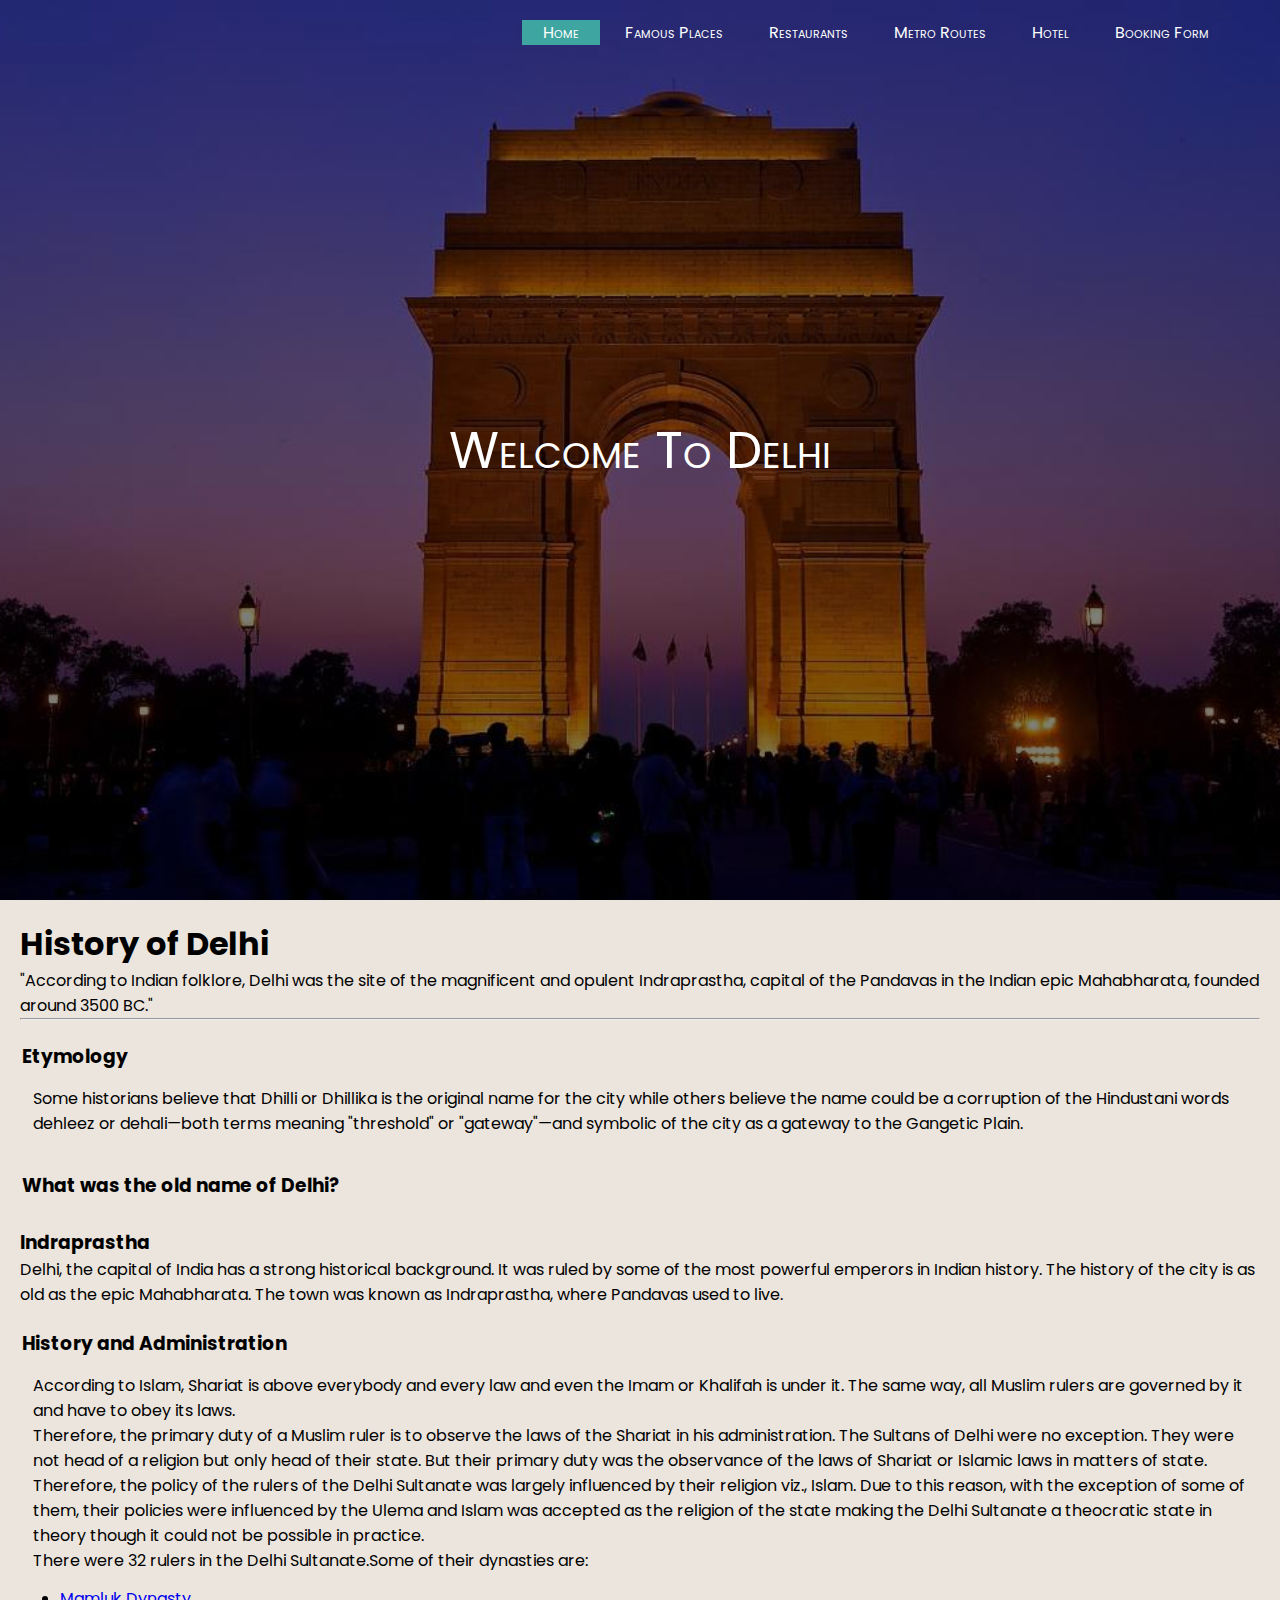
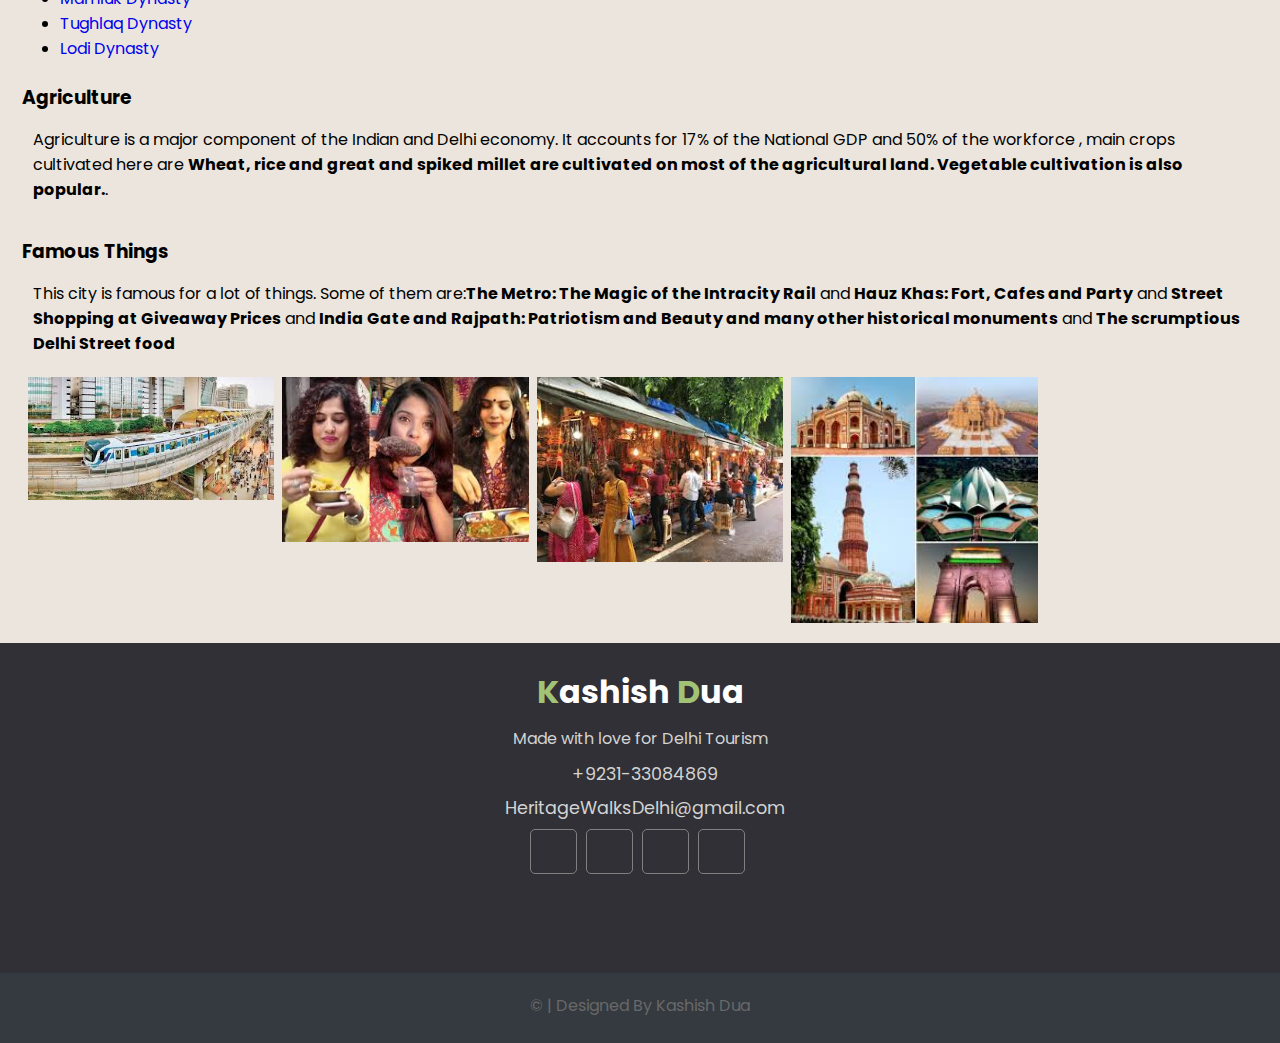
<file: index.html>
<!DOCTYPE html>
<html lang="en">

<head>
  <link href="https://fonts.googleapis.com/css2?family=Poppins:wght@500&display=swap" rel="stylesheet" />
  <link rel="stylesheet" href="https://pro.fontawesome.com/releases/v5.10.0/css/all.css"
    integrity="sha384-AYmEC3Yw5cVb3ZcuHtOA93w35dYTsvhLPVnYs9eStHfGJvOvKxVfELGroGkvsg+p" crossorigin="anonymous" />

  <meta charset="UTF-8" />
  <meta name="viewport" content="width=device-width, initial-scale=1.0" />
  <link rel="stylesheet" href="css/style.css" type="text/css" />
  <title>Heritage Walks</title>
</head>

<body>
  <!-- Header and Nav -->
  <header>
    <nav>
      <div class="main">
        
        <ul class="main-list">
          <li class="active main-list-item"><a href="index.html">Home</a></li>
          <li class="main-list-item"><a href="famousplaces.html">Famous Places</a></li>
          <li class="main-list-item"><a href="restaurants.html">Restaurants</a></li>
          <li class="main-list-item"><a href="MetroRoutes.html">Metro Routes</a></li>
          <li class="main-list-item"><a href="hotel.html">Hotel</a></li>
          <li class="main-list-item"><a href="bookingform.html">Booking Form</a></li>
        </ul>
      </div>
    </nav>
    <!-- // Header and Nav -->

    <!-- Title heading -->
    <div class="title">
      <span class="heading">Welcome To Delhi</span>
    </div>
  </header>
  <!-- // Title heading -->

  <!-- History section -->
  <div class="page-wrapper">
    <main>
      <section>
        <div class="page-wrapper">
          <div class="history">
            <h1 class="history-heading1">History of Delhi</h1>
            <span class="history-caption">"According to Indian folklore, Delhi was the site of the magnificent and 
              opulent Indraprastha, capital of the Pandavas in the Indian epic Mahabharata, founded around 3500 BC."</span>
            <hr />

            <!-- Etymology -->
            <h3 class="history-heading2">Etymology</h3>
            <p class="history-para">
              Some historians believe that Dhilli or Dhillika is the original name for the city while others believe the name could be a corruption of the Hindustani words dehleez or dehali—both terms meaning
               "threshold" or "gateway"—and symbolic of the city as a gateway to the Gangetic Plain.
            </p>
            <!-- // Etymology -->
            <!-- Demography -->
            <h3 class="history-heading2">What was the old name of Delhi?</h3>
            <p class="history-para">
              <h3>Indraprastha</h3>
              Delhi, the capital of India has a strong historical background. It was ruled by some of the most powerful emperors in Indian history. 
              The history of the city is as old as the epic Mahabharata. The town was known as Indraprastha, where Pandavas used to live.
            </p>
            <!-- // Demography -->
            <!-- History and Administration -->
            <h3 class="history-heading2">History and Administration</h3>
            <p class="history-para">
              According to Islam, Shariat is above everybody and every law and even the Imam or Khalifah is under it. The same way, all
               Muslim rulers are governed by it and have to obey its laws.<br>
                Therefore, the primary duty of a Muslim ruler is to observe the laws of the Shariat in his administration.
               The Sultans of Delhi were no exception. They were not head of a religion but only head of their state. But their primary duty was the observance of the laws of
                Shariat or Islamic laws in matters of state.<br>
                Therefore, the policy of the rulers of the Delhi Sultanate was largely influenced by their religion viz., Islam. Due to this reason, with the exception of some of them, their policies were influenced by the Ulema and Islam was accepted as the religion of the state making the Delhi
                 Sultanate a theocratic state in theory though it could not be possible in practice.
                 <br>There were 32 rulers in the Delhi Sultanate.Some of their dynasties are:<br>
              <ul class="history-list">
                <li> <a href="https://en.wikipedia.org/wiki/Mamluk_Dynasty_(Delhi)" target="_blank">Mamluk Dynasty</a></li>
                <li><a href="https://en.wikipedia.org/wiki/Tughlaq_dynasty" target="_blank"> Tughlaq Dynasty</a></li>
                <li><a href="https://en.wikipedia.org/wiki/Lodi_dynasty" target="_blank"> Lodi Dynasty</a></li>
              </ul>

            </p>
            <!-- // History and Administration -->
            <!-- Agriculture -->
            <h3 class="history-heading2">Agriculture</h3>
            <p class="history-para">Agriculture is a major component of the Indian and Delhi economy. It accounts for 17% of the National GDP and 50% of the workforce
              , main crops
              cultivated here are <strong>Wheat, rice and great and spiked millet are cultivated on most of the agricultural land. Vegetable cultivation is also popular.</strong>.</p>
            <!-- // Agriculture -->
            <!-- Famous Things -->
            <h3 class="history-heading2">Famous Things</h3>
            <p class="history-para">This city is famous for a lot of things. Some of them are:<strong>The Metro: The Magic of the Intracity Rail</strong> and
              <strong>Hauz Khas: Fort, Cafes and Party</strong> and <strong>Street Shopping at Giveaway Prices</strong> and
               <strong>India Gate and Rajpath: Patriotism and Beauty and many other historical monuments</strong> and <strong>The scrumptious Delhi Street food</strong></p>

            <!-- Image Gallery -->
            <div class="row">
              <div class="column">
                <img src="images/metro.jpg">

              </div>
              <div class="column">
                <img src="images/streetfood.jpg">


              </div>
             
              <div class="column">
                <img src="images/shopping.jpg">

              </div>
              <div class="column">
                <img src="images/monuments.jpg">

              </div>
            </div>


            <!-- // Famous Things -->
          </div>
        </div>
      </section>
    </main>
  </div>
  <!-- // History section -->

<!-- Footer -->
<footer>
  <div class="footer">
    <div class="footer-content">
      <div class="footer-section about">
        <h1 class="logo-text">
          <span class="logo-span">K</span>ashish
          <span class="logo-span">D</span>ua
        </h1>
        <p class="footer-para">
          Made with love for Delhi Tourism
        </p>
        <div class="contact">
          <span><i class="fas fa-phone"></i>&nbsp; +9231-33084869</span>
          <span
            ><i class="fas fa-envelope"></i>&nbsp;
            HeritageWalksDelhi@gmail.com</span
          >
        </div>
        <div class="socials">
          <a
            href="#"
            target="_blank"
            ><i class="fab fa-facebook"></i
          ></a>
          <a
            href="#"
            target="_blank"
            ><i class="fab fa-instagram"></i
          ></a>
          <a href="#" target="_blank"
            ><i class="fab fa-twitter"></i
          ></a>
          <a href="#" target="_blank"
            ><i class="fab fa-pinterest"></i
          ></a>
        </div>
      </div>
    </div>
    <div class="footer-bottom">
      &copy; | Designed By Kashish Dua
    </div>
  </div>
</footer>
<!-- // Footer -->
</body>

</html>
</file>
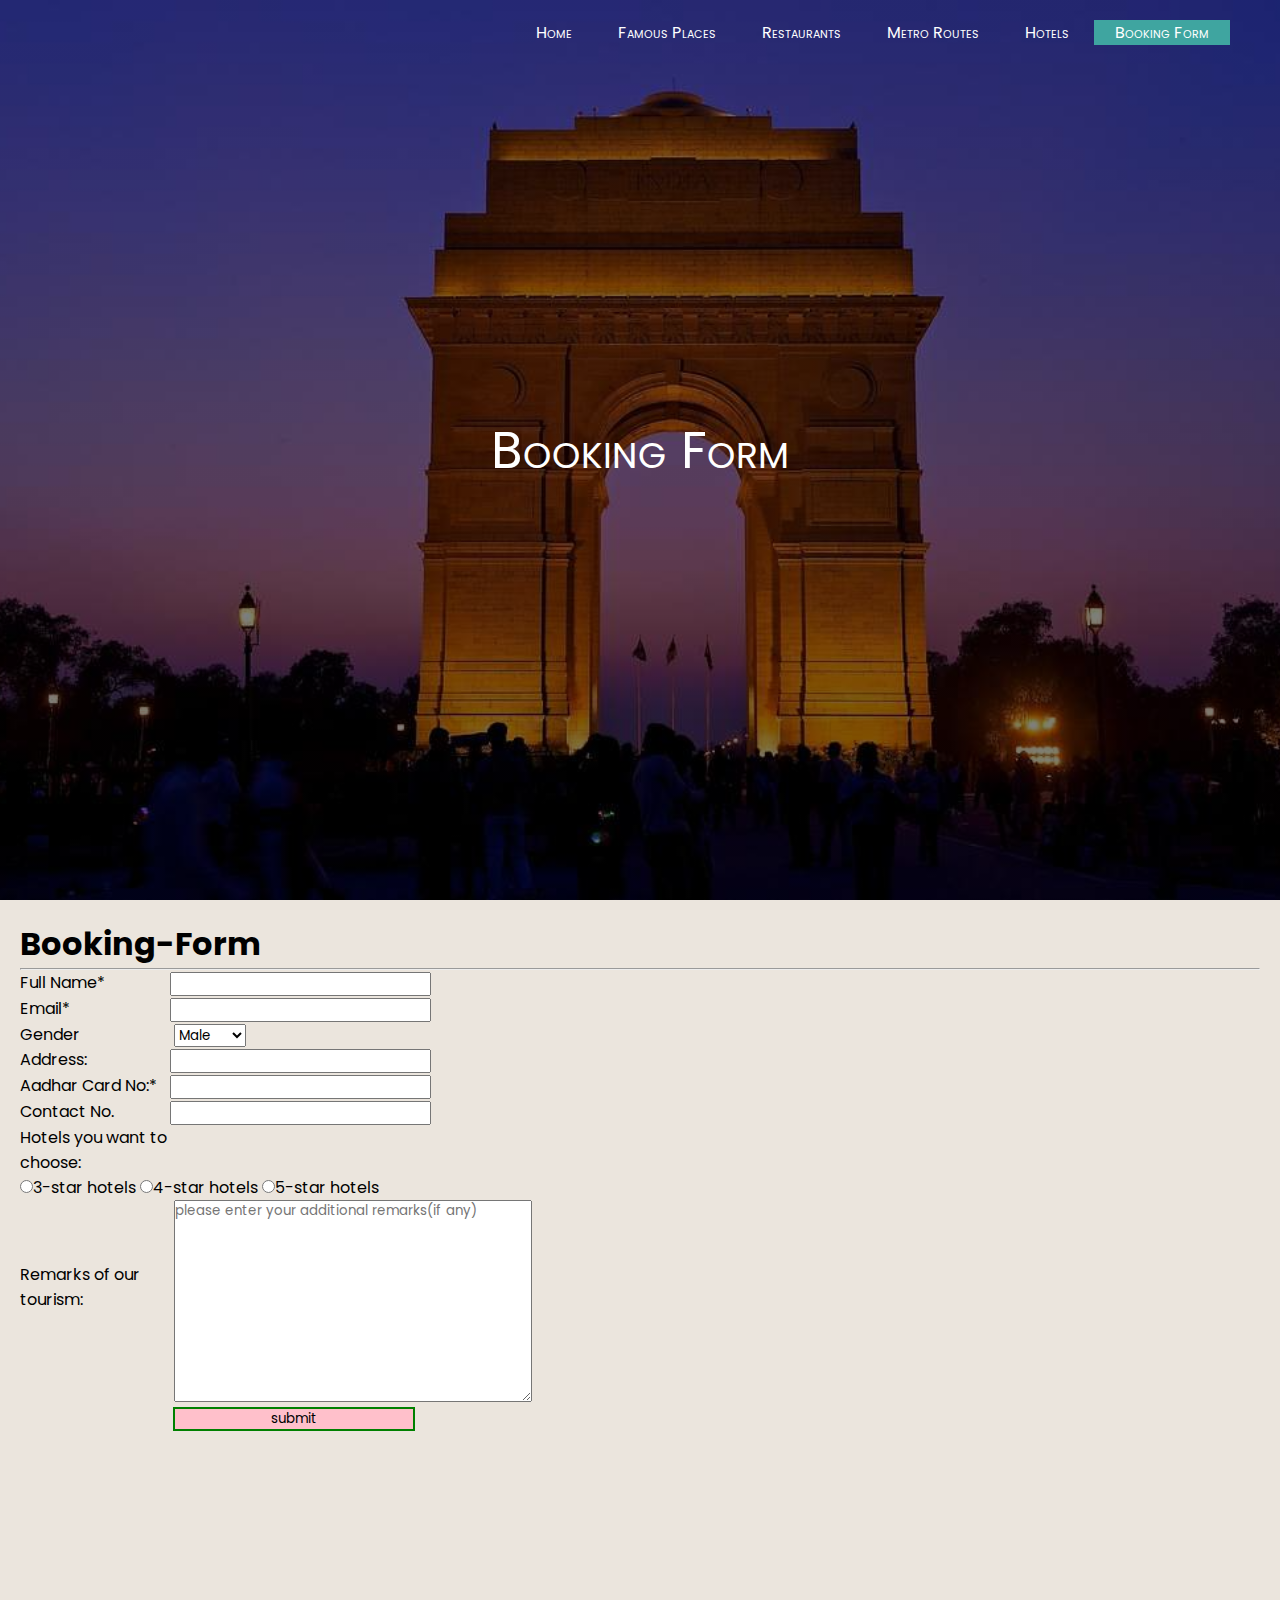
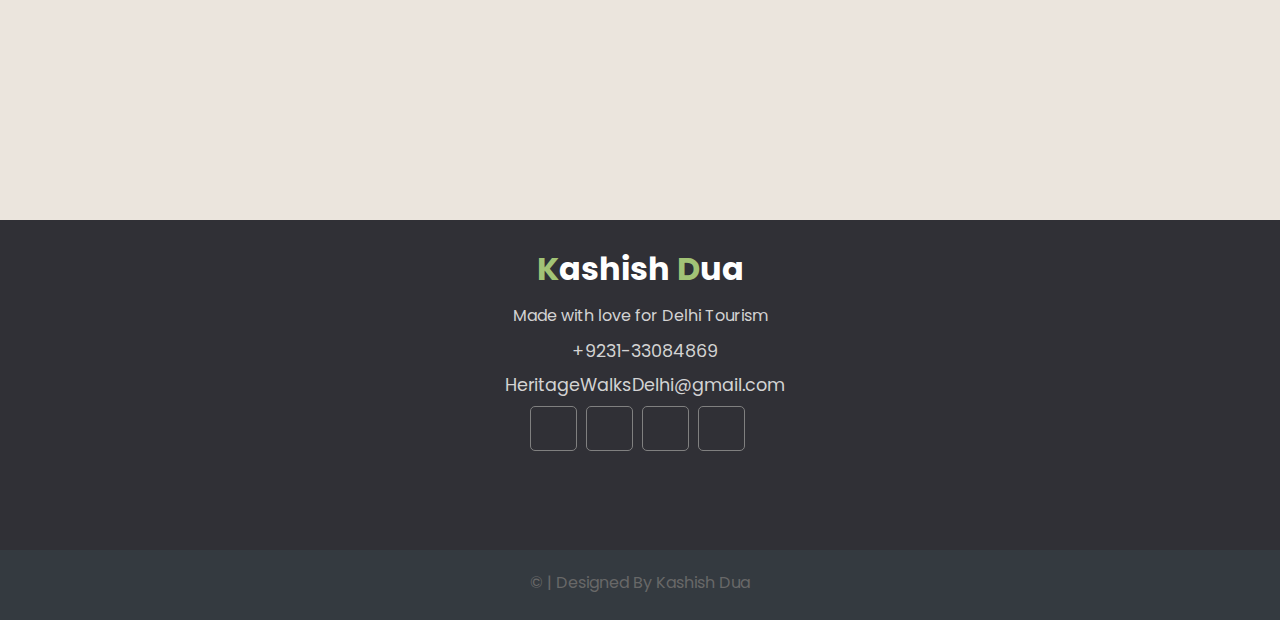
<file: bookingform.html>
<!DOCTYPE html>
<html>
    <head>
        <link
          href="https://fonts.googleapis.com/css2?family=Poppins:wght@500&display=swap"
          rel="stylesheet"
        />
        <link
          rel="stylesheet"
          href="https://pro.fontawesome.com/releases/v5.10.0/css/all.css"
          integrity="sha384-AYmEC3Yw5cVb3ZcuHtOA93w35dYTsvhLPVnYs9eStHfGJvOvKxVfELGroGkvsg+p"
          crossorigin="anonymous"
        />
        <meta charset="UTF-8" />
        <meta name="viewport" content="width=device-width, initial-scale=1.0" />
        <link rel="stylesheet" href="css/style.css" type="text/css" />
        <title>Booking Form</title>
      </head>
      <body>
        <header>
            <nav>
              <div class="main">
                <ul class="main-list">
                  <li class="main-list-item"><a href="index.html">Home</a></li>
                  <li class="main-list-item">
                    <a href="famousplaces.html">Famous Places</a>
                  </li>
                  <li class="main-list-item">
                    <a href="restaurants.html">Restaurants</a>
                  </li>
                  <li class="main-list-item"><a href="MetroRoutes.html">Metro Routes</a></li>
                  <li class="main-list-item">
                    <a href="hotel.html">Hotels</a>
                  </li>
                  <li class="active main-list-item">
                    <a href="bookingform.html">Booking Form</a>
                  </li>  
                
                </ul>
              </div>
            </nav>
            <!-- // Header and Nav -->
      
            <!-- Title heading -->
            <div class="title">
              <span class="heading">Booking Form</span>
            </div>
          </header>
          <div class="page-wrapper">
            <main>
              <div class="history">
                <h1 class="history-heading1">
                  Booking-Form
                </h1>
                <hr />
        <form>
            <label> Full Name*</label><input type="text"><br>
            <label>Email*</label><input type="text"><br>
            <label>Gender</label>
            <select id="country" name="country">
                <option value="country">Male</option>
                <option value="country">Female</option>
                <option value="country">Others</option>
    </select>
            <br>
            <label>Address:</label><input type="text">
            <br>
            <label>Aadhar Card No:*</label><input type="number">
            <br>
            <label>Contact No.</label><input type="number"><br>
            <label>Hotels you want to choose:</label><br>
            <input type="radio" class="btn" name="check"><span>3-star hotels</span>
            <input type="radio" class="btn" name="check"><span>4-star hotels</span>
            <input type="radio" class="btn" name="check"><span>5-star hotels</span>
            <br>
<label>Remarks of our tourism:</label>
<textarea placeholder="please enter your additional remarks(if any)" rows="10" cols="30"></textarea><br>
            <input type="submit" value="submit">
        </form>
        </div>
        </main>
        </div>
         <!-- Footer -->
    <footer>
      <div class="footer">
        <div class="footer-content">
          <div class="footer-section about">
            <h1 class="logo-text">
              <span class="logo-span">K</span>ashish
              <span class="logo-span">D</span>ua
            </h1>
            <p class="footer-para">
              Made with love for Delhi Tourism
            </p>
            <div class="contact">
              <span><i class="fas fa-phone"></i>&nbsp; +9231-33084869</span>
              <span
                ><i class="fas fa-envelope"></i>&nbsp;
                HeritageWalksDelhi@gmail.com</span
              >
            </div>
            <div class="socials">
              <a
                href="#"
                target="_blank"
                ><i class="fab fa-facebook"></i
              ></a>
              <a
                href="#"
                target="_blank"
                ><i class="fab fa-instagram"></i
              ></a>
              <a href="#" target="_blank"
                ><i class="fab fa-twitter"></i
              ></a>
              <a href="#" target="_blank"
                ><i class="fab fa-pinterest"></i
              ></a>
            </div>
          </div>
        </div>
        <div class="footer-bottom">
          &copy; | Designed By Kashish Dua
        </div>
      </div>
    </footer>
        </body>
        </html>
        </doctype>
</file>
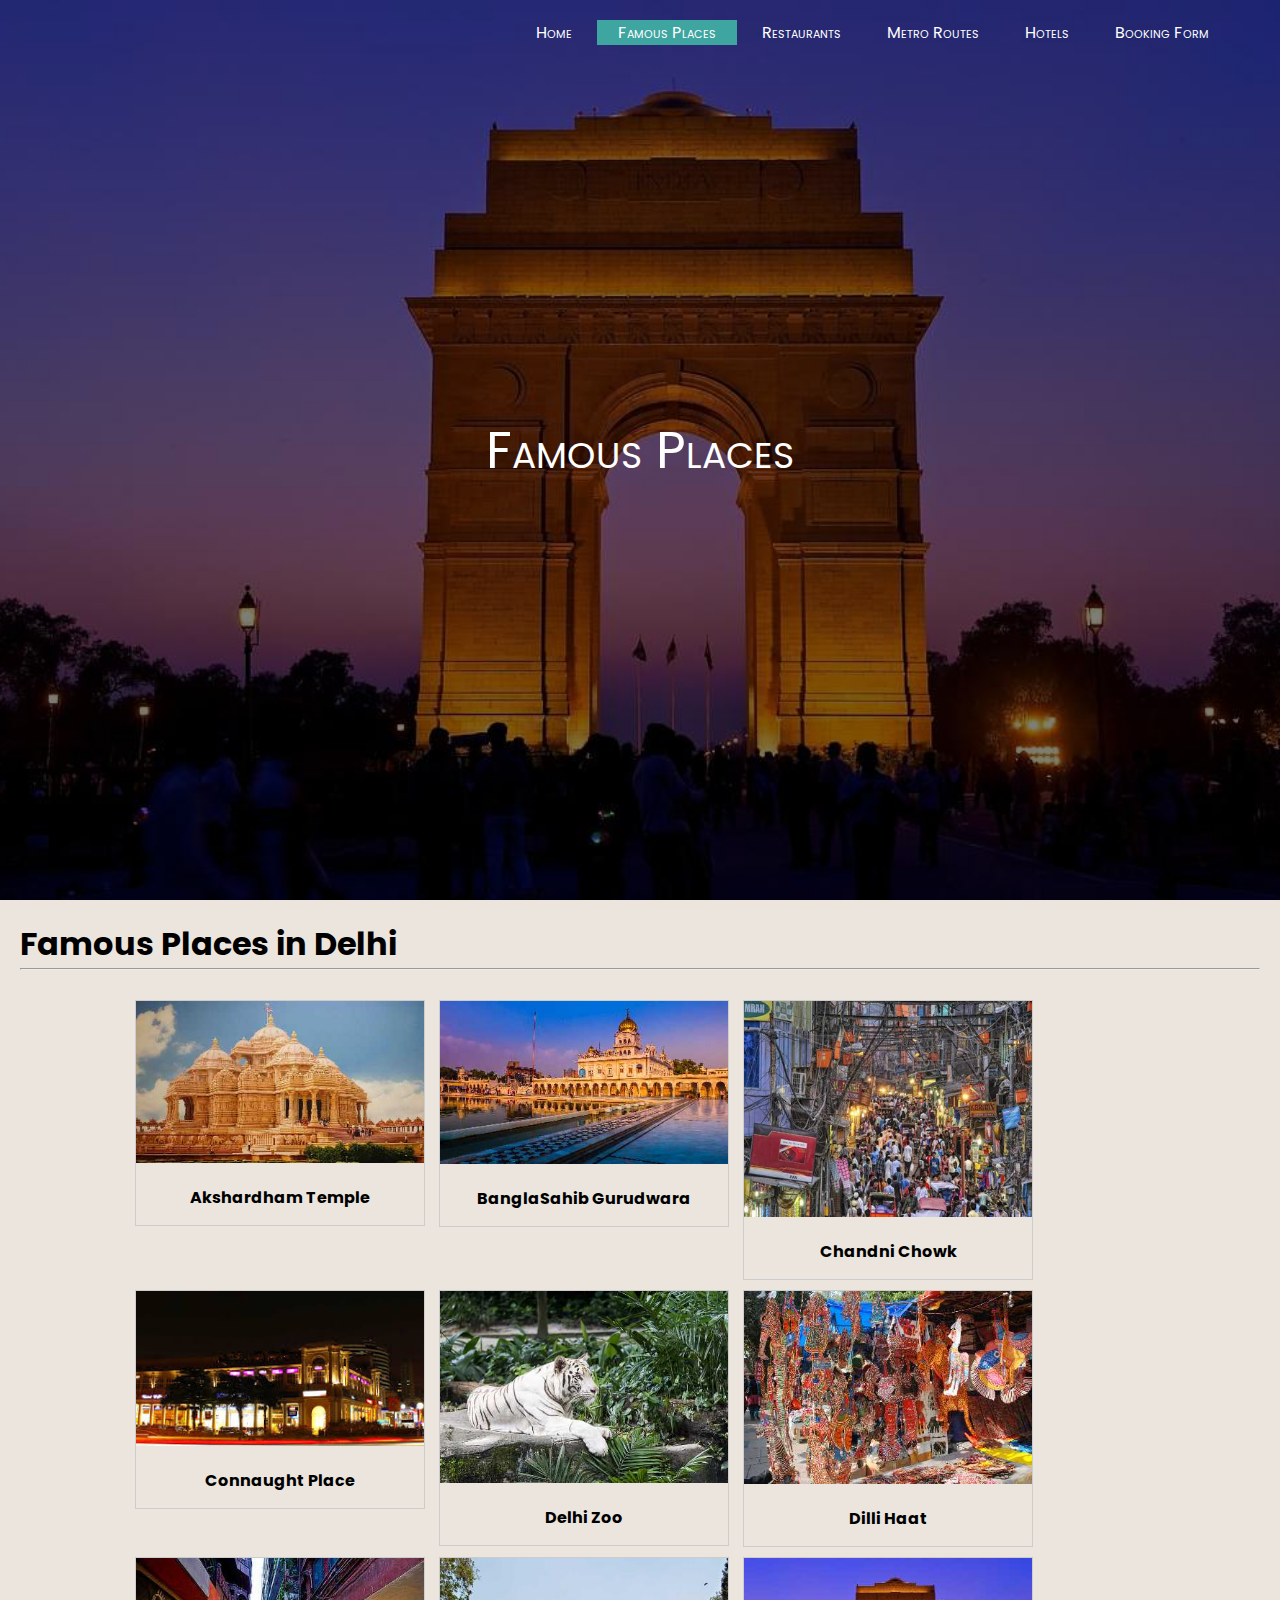
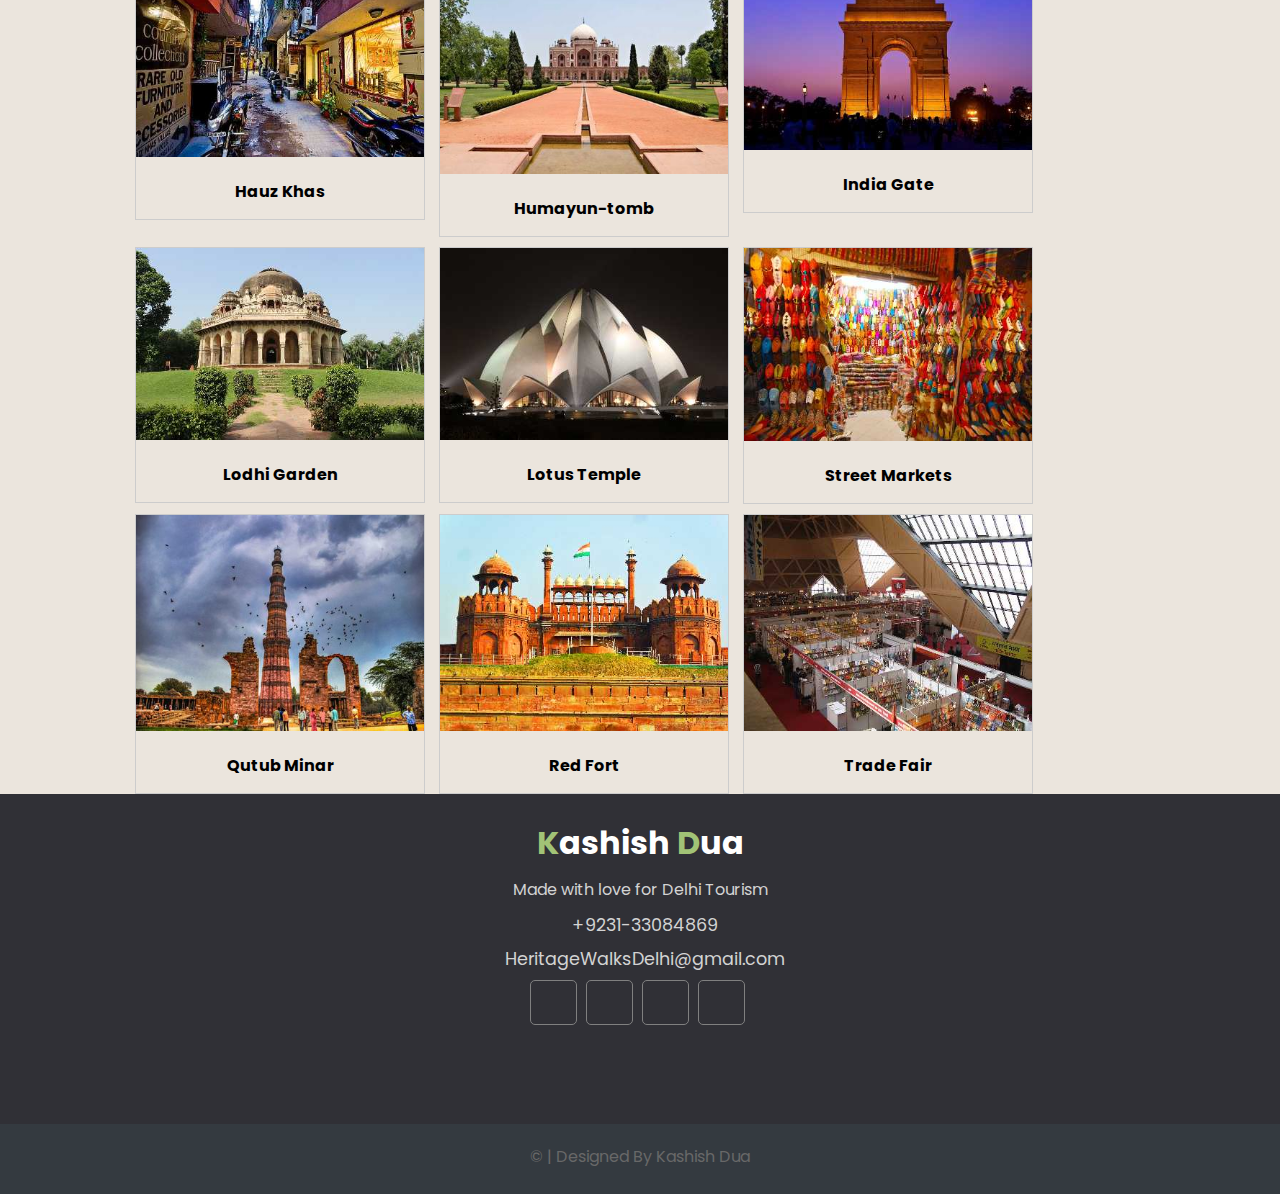
<file: famousplaces.html>
<!DOCTYPE html>
<html lang="en">
  <head>
    <link
      href="https://fonts.googleapis.com/css2?family=Poppins:wght@500&display=swap"
      rel="stylesheet"
    />
    <link
      rel="stylesheet"
      href="https://pro.fontawesome.com/releases/v5.10.0/css/all.css"
      integrity="sha384-AYmEC3Yw5cVb3ZcuHtOA93w35dYTsvhLPVnYs9eStHfGJvOvKxVfELGroGkvsg+p"
      crossorigin="anonymous"
    />
    <meta charset="UTF-8" />
    <meta name="viewport" content="width=device-width, initial-scale=1.0" />
    <link rel="stylesheet" href="css/style.css" type="text/css" />
    <title>Heritage Walks</title>
  </head>

  <body>
    <!-- Header and Nav -->
    <header>
      <nav>
        <div class="main">
          <ul class="main-list">
            <li class="main-list-item"><a href="index.html">Home</a></li>
            <li class="active main-list-item">
              <a href="famousplaces.html">Famous Places</a>
            </li>
            <li class="main-list-item">
              <a href="restaurants.html">Restaurants</a>
            </li>
            <li class="main-list-item"><a href="MetroRoutes.html">Metro Routes</a></li>
            <li class="main-list-item">
              <a href="hotel.html">Hotels</a>
            </li>
            <li class="main-list-item">
              <a href="bookingform.html">Booking Form</a>
          </ul>
        </div>
      </nav>
      <!-- // Header and Nav -->

      <!-- Title heading -->
      <div class="title">
        <span class="heading">Famous Places</span>
      </div>
    </header>
    <!-- // Title heading -->

    <!-- PAGE WRAPPER -->
    <div class="page-wrapper">
      <div class="history">
        <h1 class="history-heading1">Famous Places in Delhi</h1>
        <hr />
      </div>
      <!-- IMAGE GALLERY -->
      <div class="image-gallery">
        <!-- IMAGE -->
        <div class="responsive">
          <div class="gallery">
            <a href="images/famousplaces/akshardham.jpg" target="_blank"
              ><img
                width="200"
                height="200"
                src="images/famousplaces/akshardham.jpg"
                alt="Akshardham"
                title="akshardham"
            /></a>
            <div class="des"><strong>Akshardham Temple</strong></div>
          </div>
        </div>
        <!-- // IMAGE -->

        <!-- IMAGE -->
        <div class="responsive">
          <div class="gallery">
            <a
              href="images/famousplaces/BanglaSahib.jpg"
              target="_blank"
              ><img
                width="200"
                height="200"
                src="images/famousplaces/BanglaSahib.jpg"
                alt="BanglaSahib"
                title="BanglaSahib"
            /></a>
            <div class="des">
              <strong>BanglaSahib Gurudwara</strong>
            </div>
          </div>
        </div>
        <!-- IMAGE -->
        <div class="responsive">
          <div class="gallery">
            <a href="images/famousplaces/chandnichowk.jpg" target="_blank"
              ><img
                width="200"
                height="200"
                src="images/famousplaces/chandnichowk.jpg"
                alt="chandnichowk"
                title="chandnichowk"
            /></a>
            <div class="des">
              <strong>Chandni Chowk</strong>
            </div>
          </div>
        </div>
        <!-- // IMAGE -->
        <!-- IMAGE -->
        <div class="responsive">
          <div class="gallery">
            <a href="images/famousplaces/cp.jpg" target="_blank"
              ><img
                width="200"
                height="200"
                src="images/famousplaces/cp.jpg"
                alt="cp"
                title="cp"
            /></a>
            <div class="des"><strong>Connaught Place</strong></div>
          </div>
        </div>
        <!-- // IMAGE -->
        <!-- IMAGE -->
        <div class="responsive">
          <div class="gallery">
            <a href="images/famousplaces/delhizoo.jpg" target="_blank"
              ><img
                width="200"
                height="200"
                src="images/famousplaces/delhizoo.jpg"
                alt="delhizoo"
                title="delhizoo"
            /></a>
            <div class="des">
              <strong>Delhi Zoo</strong>
            </div>
          </div>
        </div>
        <!-- // IMAGE -->
        <!-- IMAGE -->
        <div class="responsive">
          <div class="gallery">
            <a href="images/famousplaces/dillihaat.jpg" target="_blank"
              ><img
                width="200"
                height="200"
                src="images/famousplaces/dillihaat.jpg"
                alt="dillihaat"
                title="dillihaat"
            /></a>
            <div class="des">
              <strong>Dilli Haat</strong>
            </div>
          </div>
        </div>
        <!-- // IMAGE -->
        <!-- IMAGE -->
        <div class="responsive">
          <div class="gallery">
            <a href="images/famousplaces/hauzkhas.jpg" target="_blank"
              ><img
                width="200"
                height="200"
                src="images/famousplaces/hauzkhas.jpg"
                alt="hauzkhas"
                title="hauzkhas"
            /></a>
            <div class="des">
              <strong>Hauz Khas</strong>
            </div>
          </div>
        </div>
        <!-- // IMAGE -->
        <!-- IMAGE -->
        <div class="responsive">
          <div class="gallery">
            <a href="images/famousplaces/Humayun-tomb.jpg" target="_blank"
              ><img
                width="200"
                height="200"
                src="images/famousplaces/Humayun-tomb.jpg"
                alt="Humayun-tomb Tombs"
                title="Humayun-tomb Tombs"
            /></a>
            <div class="des">
              <strong>Humayun-tomb</strong>
            </div>
          </div>
        </div>
        <!-- // IMAGE -->
        <!-- IMAGE -->
        <div class="responsive">
          <div class="gallery">
            <a href="images/famousplaces/indiagate.jpg" target="_blank"
              ><img
                width="200"
                height="200"
                src="images/famousplaces/indiagate.jpg"
                alt="indiagate"
                title="indiagate"
            /></a>
            <div class="des">
              <strong>India Gate</strong>
            </div>
          </div>
        </div>
        <!-- // IMAGE -->
        <!-- IMAGE -->
        <div class="responsive">
          <div class="gallery">
            <a href="images/famousplaces/lodhi.jpg" target="_blank"
              ><img
                width="200"
                height="200"
                src="images/famousplaces/lodhi.jpg"
                alt="lodhi"
                title="lodhi"
            /></a>
            <div class="des">
              <strong>Lodhi Garden</strong>
            </div>
          </div>
        </div>
        <!-- // IMAGE -->
        <!-- IMAGE -->
        <div class="responsive">
          <div class="gallery">
            <a href="images/famousplaces/lotus.jpg" target="_blank"
              ><img
                width="200"
                height="200"
                src="images/famousplaces/lotus.jpg"
                alt="lotus"
                title="lotus"
            /></a>
            <div class="des"><strong>Lotus Temple</strong></div>
          </div>
        </div>
        <!-- // IMAGE -->
        <!-- IMAGE -->
        <div class="responsive">
          <div class="gallery">
            <a href="images/famousplaces/markets.jpg" target="_blank"
              ><img
                width="200"
                height="200"
                src="images/famousplaces/markets.jpg"
                alt="markets"
                title="markets"
            /></a>
            <div class="des">
              <strong>Street Markets</strong> 
            </div>
          </div>
        </div>
        <!-- // IMAGE -->
        <!-- IMAGE -->
        <div class="responsive">
          <div class="gallery">
            <a href="images/famousplaces/qutubminar.jpg" target="_blank"
              ><img
                width="200"
                height="200"
                src="images/famousplaces/qutubminar.jpg"
                alt="qutubminar"
                title="qutubminar"
            /></a>
            <div class="des">
              <strong>Qutub Minar</strong>
            </div>
          </div>
        </div>
        <!-- // IMAGE -->
        <!-- IMAGE -->
        <div class="responsive">
          <div class="gallery">
            <a href="images/famousplaces/redfort.jpg" target="_blank"
              ><img
                width="200"
                height="200"
                src="images/famousplaces/redfort.jpg"
                alt="redfort"
                title="redfort"
            /></a>
            <div class="des"><strong>Red Fort</strong></div>
          </div>
        </div>
        <!-- // IMAGE -->
        <!-- IMAGE -->
        <div class="responsive">
          <div class="gallery">
            <a href="images/famousplaces/tradefair.jpg" target="_blank"
              ><img
                width="200"
                height="200"
                src="images/famousplaces/tradefair.jpg"
                alt="tradefair"
                title="tradefair"
            /></a>
            <div class="des">
              <strong>Trade Fair</strong>
            </div>
          </div>
        </div>
        <!-- // IMAGE  -->
      </div>
      <!-- // IMAGE GALLERY-->
    </div>
    <!-- // PAGE WRAPPER-->

    <!-- Footer -->
    <footer>
      <div class="footer">
        <div class="footer-content">
          <div class="footer-section about">
            <h1 class="logo-text">
              <span class="logo-span">K</span>ashish
              <span class="logo-span">D</span>ua
            </h1>
            <p class="footer-para">
              Made with love for Delhi Tourism
            </p>
            <div class="contact">
              <span><i class="fas fa-phone"></i>&nbsp; +9231-33084869</span>
              <span
                ><i class="fas fa-envelope"></i>&nbsp;
                HeritageWalksDelhi@gmail.com</span
              >
            </div>
            <div class="socials">
              <a
                href="#"
                target="_blank"
                ><i class="fab fa-facebook"></i
              ></a>
              <a
                href="#"
                target="_blank"
                ><i class="fab fa-instagram"></i
              ></a>
              <a href="#" target="_blank"
                ><i class="fab fa-twitter"></i
              ></a>
              <a href="#" target="_blank"
                ><i class="fab fa-pinterest"></i
              ></a>
            </div>
          </div>
        </div>
        <div class="footer-bottom">
          &copy; | Designed By Kashish Dua
        </div>
      </div>
    </footer>
    <!-- // Footer -->
  </body>
</html>
</file>
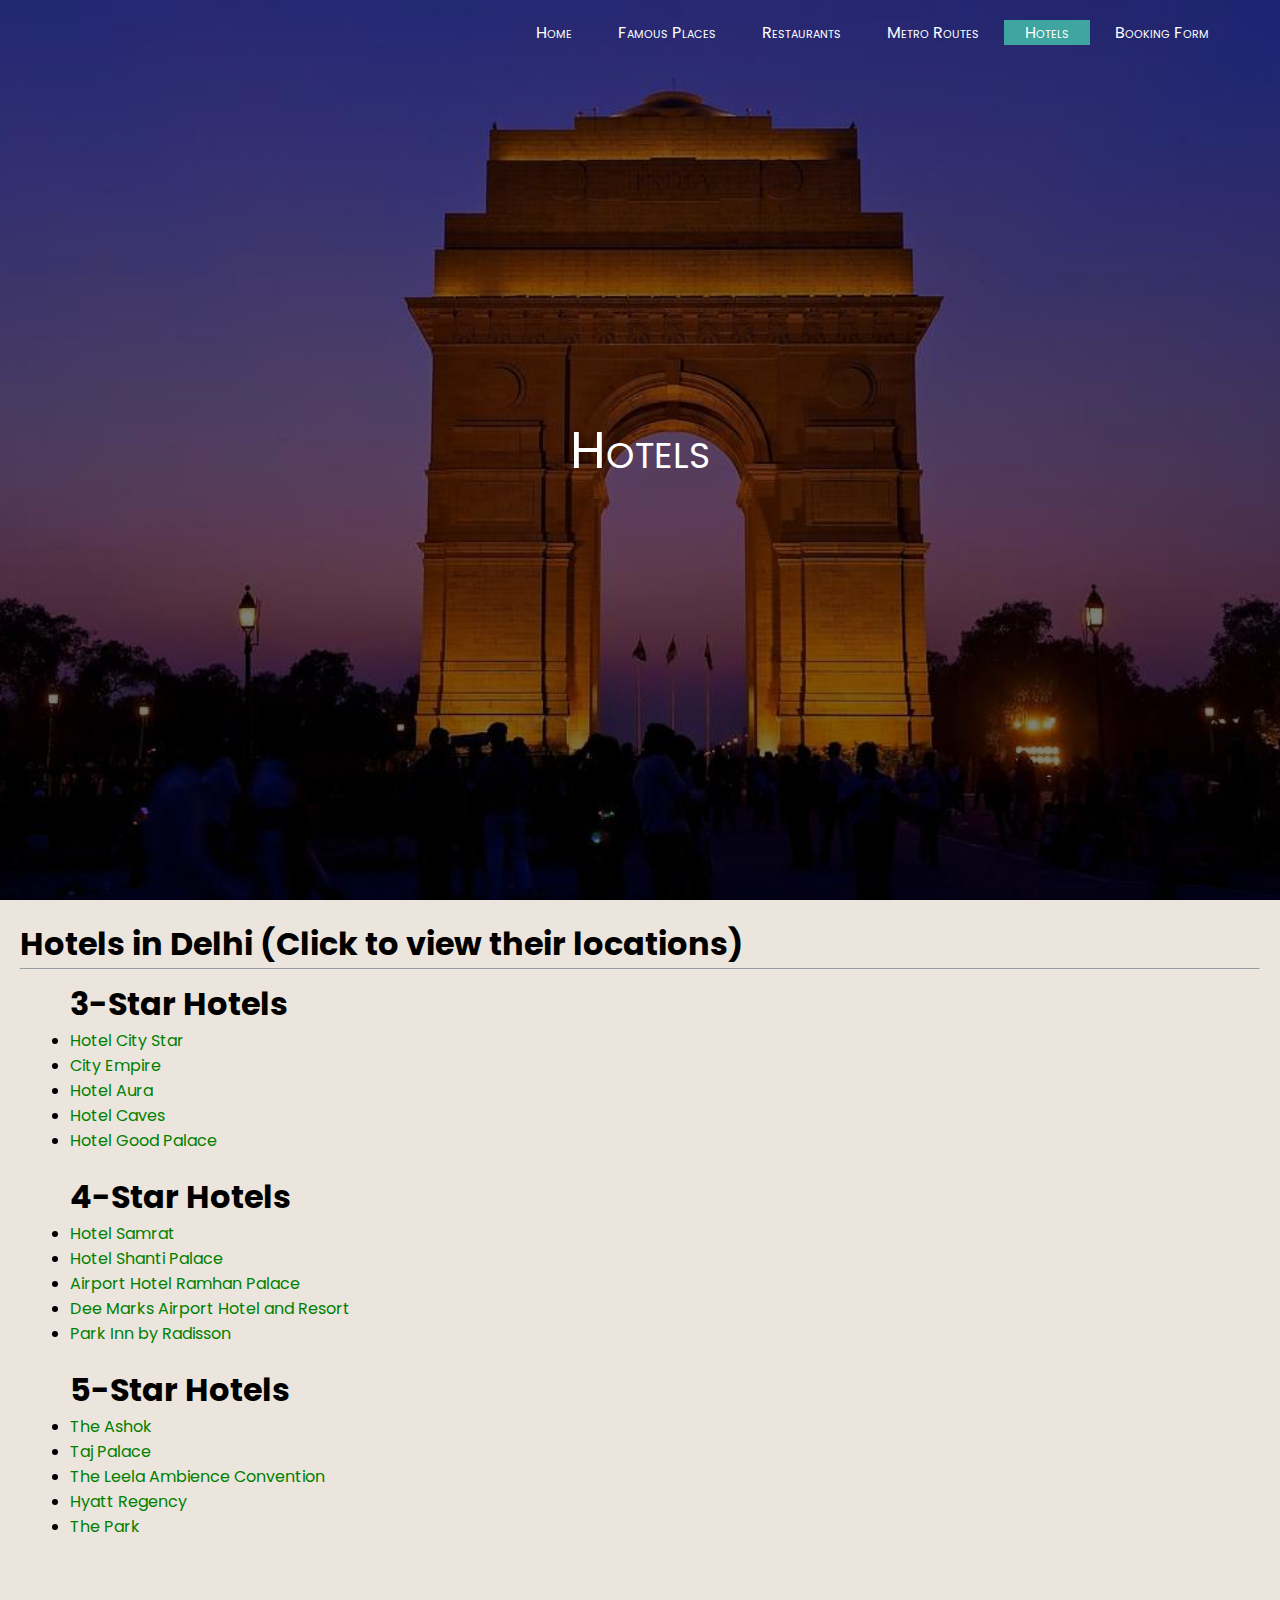
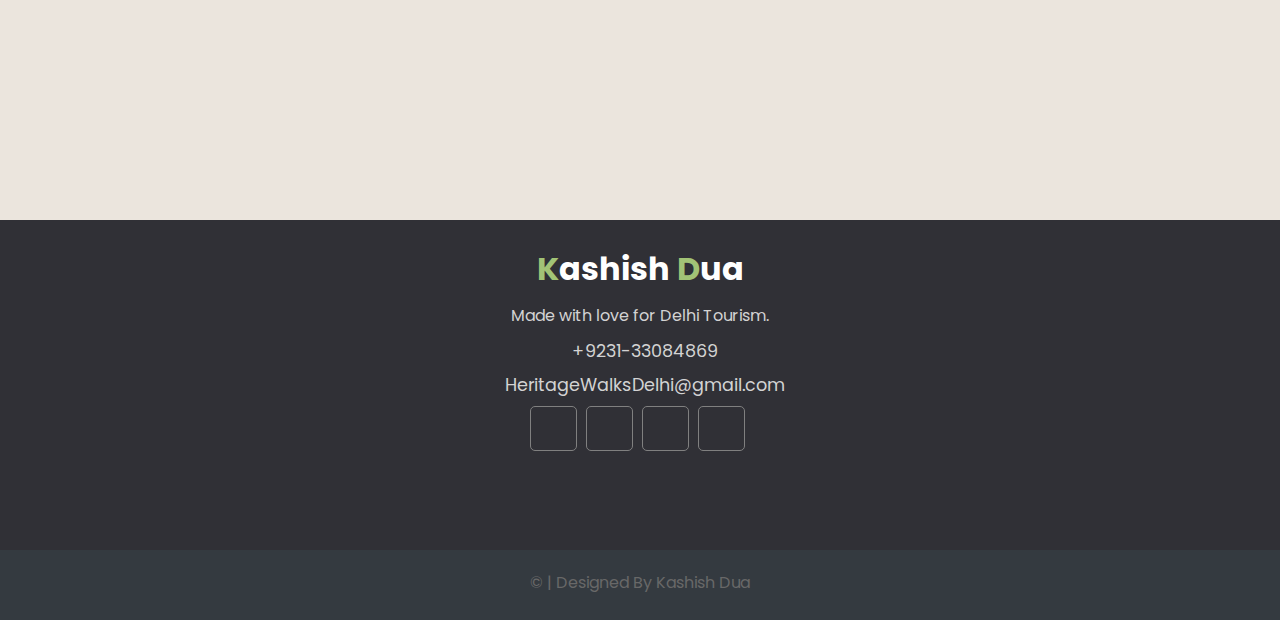
<file: hotel.html>
<!DOCTYPE html>
<html lang="en">
  <head>
    <link
      href="https://fonts.googleapis.com/css2?family=Poppins:wght@500&display=swap"
      rel="stylesheet"
    />
    <link
      rel="stylesheet"
      href="https://pro.fontawesome.com/releases/v5.10.0/css/all.css"
      integrity="sha384-AYmEC3Yw5cVb3ZcuHtOA93w35dYTsvhLPVnYs9eStHfGJvOvKxVfELGroGkvsg+p"
      crossorigin="anonymous"
    />
    <meta charset="UTF-8" />
    <meta name="viewport" content="width=device-width, initial-scale=1.0" />
    <link rel="stylesheet" href="css/style.css" type="text/css" />
    <title>Hotels</title>
  </head>

  <body>
    <!-- Header and Nav -->
    <header>
      <nav>
        <div class="main">
          <ul class="main-list">
            <li class="main-list-item"><a href="index.html">Home</a></li>
            <li class="main-list-item">
              <a href="famousplaces.html">Famous Places</a>
            </li>
            <li class="main-list-item">
              <a href="restaurants.html">Restaurants</a>
            </li>
            <li class="main-list-item"><a href="MetroRoutes.html">Metro Routes</a></li>
            <li class="active main-list-item">
              <a href="hotel.html">Hotels</a>
            </li>
            <li class="main-list-item">
              <a href="bookingform.html">Booking Form</a></li>
          </ul>
        </div>
      </nav>
      <!-- // Header and Nav -->

      <!-- Title heading -->
      <div class="title">
        <span class="heading">Hotels</span>
      </div>
    </header>
    <!-- // Title heading -->

    <!-- Restaurants -->
    <div class="page-wrapper">
      <main>
        <div class="history">
          <h1 class="history-heading1">
            Hotels in Delhi (Click to view their locations)
          </h1>
          <hr />
          <!-- Restaurants list -->

          <ul class="history-list restaurants">
            <h1>3-Star Hotels</h1>
            <li>
              <a
                class="hospitals-link"
                href="https://www.google.com/maps/place/Hotel+City+Star/@28.6447361,77.2127532,17z/data=!3m1!4b1!4m8!3m7!1s0x390cfd682fc2e4b5:0x6369d8cc6097f037!5m2!4m1!1i2!8m2!3d28.6447361!4d77.2149419"
                target="_blank"
              >
                Hotel City Star
              </a>
            </li>
            <li>
              <a
                class="hospitals-link"
                href="https://www.google.com/maps/place/City+Empire+@+New+Delhi+railway+Station.+(+Hotel+City+Empire+)/@28.6440072,77.2140868,17z/data=!3m1!4b1!4m8!3m7!1s0x390cfd4065e9b915:0x87b8433ce0b92227!5m2!4m1!1i2!8m2!3d28.6440072!4d77.2162755"
                target="_blank"
              >
                City Empire
              </a>
            </li>
            <li>
              <a
                class="hospitals-link"
                href="https://www.google.com/maps/search/hotel+aura/@28.6440072,77.2140868,17z/data=!3m1!4b1"
                target="_blank"
              >
                Hotel Aura
              </a>
            </li>
            <li>
              <a
                class="hospitals-link"
                href="https://www.google.com/maps/search/hotel+caves+delhi/@28.6439531,77.1462349,12z/data=!3m1!4b1"
                target="_blank"
              >
                Hotel Caves
              </a>
            </li>
            <li>
              <a
                class="hospitals-link"
                href="https://www.google.com/maps/place/Hotel+Good+Palace/@28.6468032,77.1869173,17z/data=!3m1!4b1!4m8!3m7!1s0x390d029ea9c0b709:0x61acec94f732dc0!5m2!4m1!1i2!8m2!3d28.6468032!4d77.189106"
                target="_blank"
              >
                Hotel Good Palace
              </a>
            </li>
          </ul>
          <ul class="history-list restaurants">
            <h1>4-Star Hotels</h1>
            <li>
              <a
                class="hospitals-link"
                href="https://www.google.com/maps/place/Samrat+Hotel/@28.5964291,77.1954367,17z/data=!3m1!4b1!4m8!3m7!1s0x390ce29f089aca3f:0x256186d50d64f5d2!5m2!4m1!1i2!8m2!3d28.5964291!4d77.1976254"
                target="_blank"
              >
                Hotel Samrat
              </a>
            </li>
            <li>
              <a
                class="hospitals-link"
                href="https://www.google.com/maps/place/Hotel+Shanti+Palace/@28.5489697,77.1252544,17z/data=!3m1!4b1!4m8!3m7!1s0x390d1c3f00052111:0xa4ae8500c2d6ac59!5m2!4m1!1i2!8m2!3d28.5489697!4d77.1274431"
                target="_blank"
              >
                Hotel Shanti Palace
              </a>
            </li>
            <li>
              <a
                class="hospitals-link"
                href="https://www.google.com/maps/place/Hotel+Ramhan+Palace/@28.5493534,77.1258569,17z/data=!3m1!4b1!4m8!3m7!1s0x390d1c41ae0d3899:0xd4adc1fd513c0c6f!5m2!4m1!1i2!8m2!3d28.5493534!4d77.1280456"
                target="_blank"
              >
                Airport Hotel Ramhan Palace
              </a>
            </li>
            <li>
              <a
                class="hospitals-link"
                href="https://www.google.com/maps/place/DeeMarks+Hotel+%26+Resorts/@28.5351934,77.1115625,17z/data=!3m1!4b1!4m8!3m7!1s0x390d1c0e29a92d55:0xa546825a208ee40d!5m2!4m1!1i2!8m2!3d28.5351934!4d77.1137512"
                target="_blank"
              >
                Dee Marks Airport Hotel and Resort
              </a>
            </li>
            <li>
              <a
                class="hospitals-link"
                href="https://www.google.com/maps/place/Park+Inn+by+Radisson+New+Delhi+IP+Extension/@28.630018,77.3125033,17z/data=!3m1!4b1!4m8!3m7!1s0x390ce4cb865d8949:0xcd7e60fcf29709cc!5m2!4m1!1i2!8m2!3d28.630018!4d77.314692"
                target="_blank"
              >
                Park Inn by Radisson
              </a>
            </li>
          </ul>
          <ul class="history-list restaurants">
            <h1>5-Star Hotels</h1>
            <li>
              <a
                class="hospitals-link"
                href="https://www.google.com/maps/place/The+Ashok/@28.5906458,77.2221033,17z/data=!3m1!4b1!4m5!3m4!1s0x390ce2ee115b2a2d:0x7896d0a40e0ed07d!8m2!3d28.5906458!4d77.224292"
                target="_blank"
              >
                The Ashok
              </a>
            </li>
            <li>
              <a
                class="hospitals-link"
                href="https://www.google.com/maps/place/Taj+Palace,+New+Delhi/@28.5951864,77.1687615,17z/data=!3m1!4b1!4m8!3m7!1s0x390d1da3d0e98c7b:0xf56c1b12e18dd9b!5m2!4m1!1i2!8m2!3d28.5951864!4d77.1709502"
                target="_blank"
              >
                Taj Palace
              </a>
            </li>
            <li>
              <a
                class="hospitals-link"
                href="https://www.google.com/maps/place/The+Leela+Ambience+Convention+Hotel+Delhi+-+Safe+Business+Hotel+to+Stay+in/@28.6617765,77.3008048,17z/data=!3m1!4b1!4m8!3m7!1s0x390cfb6eec83bfab:0x9ea4b1f4c3b370f7!5m2!4m1!1i2!8m2!3d28.6617765!4d77.3029935"
                target="_blank"
              >
                The Leela Ambience Convention
              </a>
            </li>
            <li>
              <a
                class="hospitals-link"
                href="https://www.google.com/maps/place/Hyatt+Regency+Delhi/@28.5691385,77.1835238,17z/data=!3m1!4b1!4m8!3m7!1s0x390d1d837cbc445f:0x3b12f7855cfd686c!5m2!4m1!1i2!8m2!3d28.5691385!4d77.1857125"
                target="_blank"
              >
                Hyatt Regency
              </a>
            </li>
            <li>
              <a
                class="hospitals-link"
                href="https://www.google.com/maps/place/The+Park/@28.6289329,77.2140115,17z/data=!3m1!4b1!4m8!3m7!1s0x390ce2b368d39625:0x5e79ed4143ac20d2!5m2!4m1!1i2!8m2!3d28.6289329!4d77.2162002"
                target="_blank"
              >
                The Park
              </a>
            </li>
          </ul>
            

          <!-- // Restaurants list -->
        </div>
      </main>
    </div>
    <!-- // Restaurants -->

    <!-- Footer -->
    <footer>
      <div class="footer">
        <div class="footer-content">
          <div class="footer-section about">
            <h1 class="logo-text">
              <span class="logo-span">K</span>ashish
              <span class="logo-span">D</span>ua
            </h1>
            <p class="footer-para">
              Made with love for Delhi Tourism.
            </p>
            <div class="contact">
              <span><i class="fas fa-phone"></i>&nbsp; +9231-33084869</span>
              <span
                ><i class="fas fa-envelope"></i>&nbsp;
                HeritageWalksDelhi@gmail.com</span
              >
            </div>
            <div class="socials">
              <a
                href="https://www.facebook.com/profile.php?id=100041078220896"
                target="_blank"
                ><i class="fab fa-facebook"></i
              ></a>
              <a
                href="https://www.linkedin.com/in/junaid-qureshi-34a180194/"
                target="_blank"
                ><i class="fab fa-linkedin"></i
              ></a>
              <a href="https://twitter.com/Junaid084869/" target="_blank"
                ><i class="fab fa-twitter"></i
              ></a>
              <a href="https://github.com/qjunaid623/" target="_blank"
                ><i class="fab fa-github"></i
              ></a>
            </div>
          </div>
        </div>
        <div class="footer-bottom">
          &copy; | Designed By Kashish Dua
        </div>
      </div>
    </footer>
    <!-- // Footer -->
  </body>
</html>
</file>
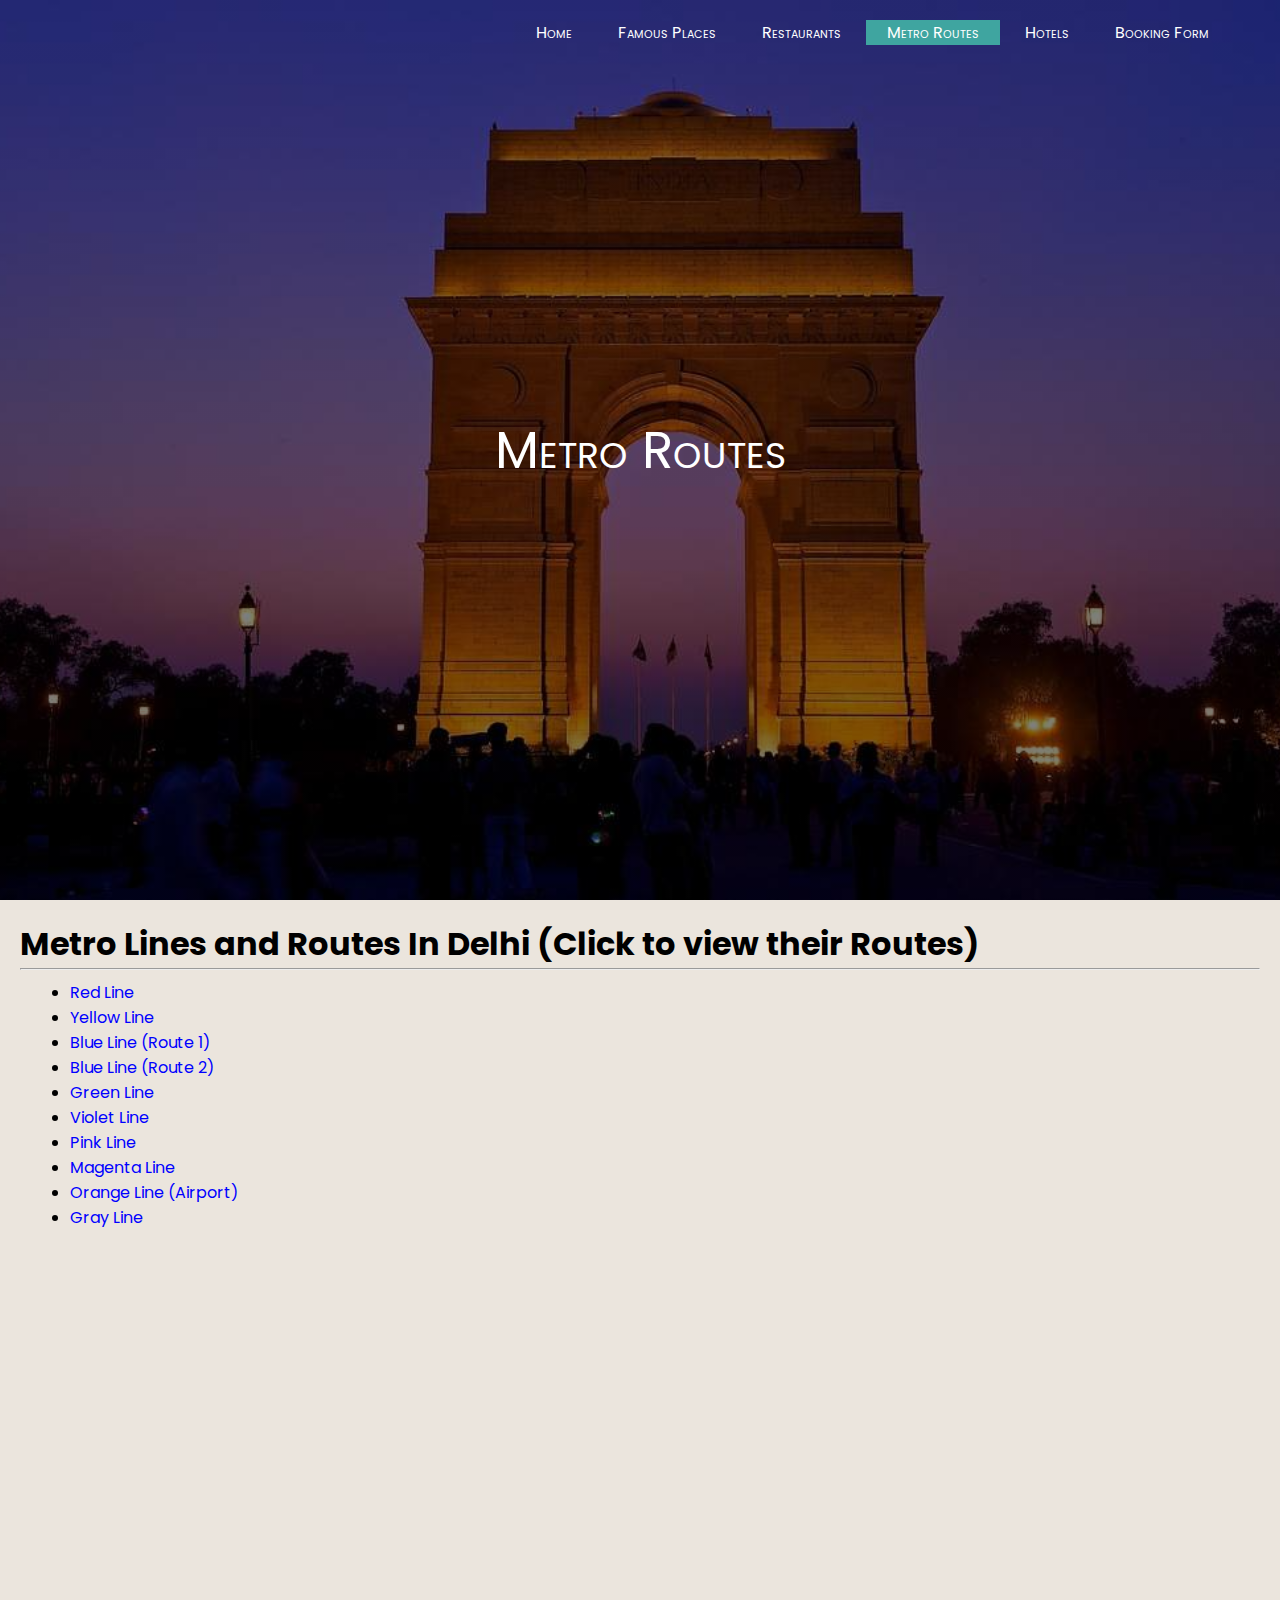
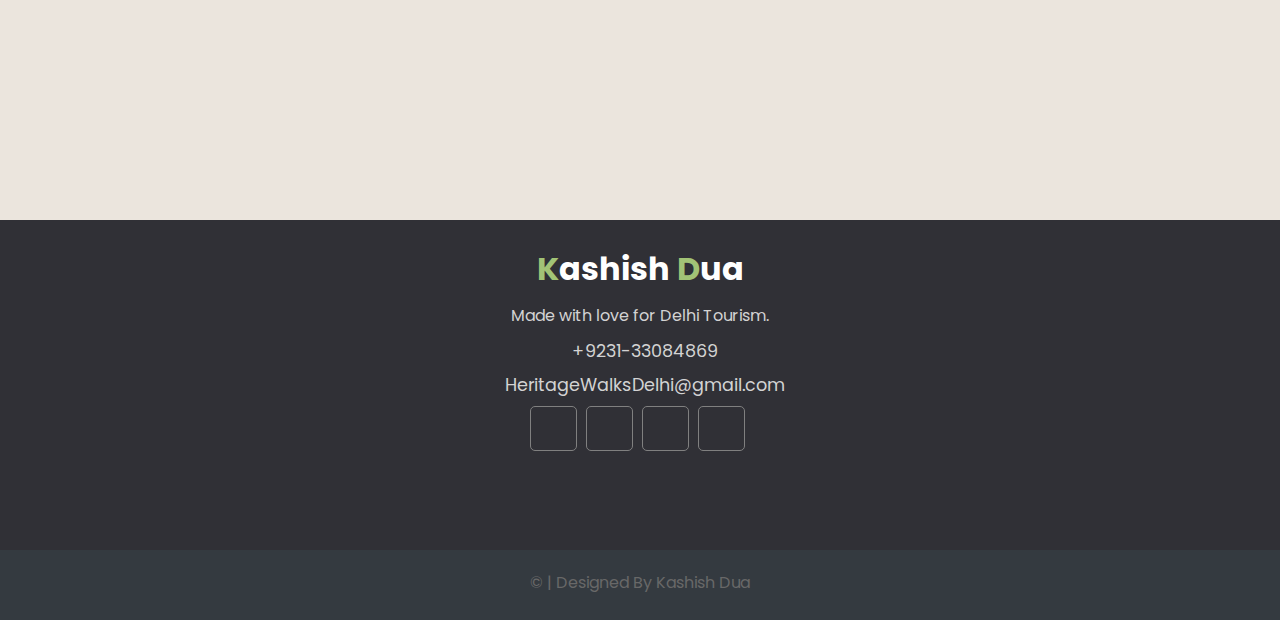
<file: MetroRoutes.html>
<!DOCTYPE html>
<html lang="en">
  <head>
    <link
      href="https://fonts.googleapis.com/css2?family=Poppins:wght@500&display=swap"
      rel="stylesheet"
    />
    <link
      rel="stylesheet"
      href="https://pro.fontawesome.com/releases/v5.10.0/css/all.css"
      integrity="sha384-AYmEC3Yw5cVb3ZcuHtOA93w35dYTsvhLPVnYs9eStHfGJvOvKxVfELGroGkvsg+p"
      crossorigin="anonymous"
    />
    <meta charset="UTF-8" />
    <meta name="viewport" content="width=device-width, initial-scale=1.0" />
    <link rel="stylesheet" href="css/style.css" type="text/css" />
    <title>Metro Lines</title>
  </head>

  <body>
    <!-- Header and Nav -->
    <header>
      <nav>
        <div class="main">
          <ul class="main-list">
            <li class="main-list-item"><a href="index.html">Home</a></li>
            <li class="main-list-item">
              <a href="famousplaces.html">Famous Places</a>
            </li>
            <li class="main-list-item">
              <a href="restaurants.html">Restaurants</a>
            </li>
            <li class="active main-list-item">
              <a href="MetroRoutes.html">Metro Routes</a>
            </li>
            <li class="main-list-item">
              <a href="hotel.html">Hotels</a>
            </li>
            <li class="main-list-item">
              <a href="bookingform.html">Booking Form</a>
          </ul>
        </div>
      </nav>
      <!-- // Header and Nav -->
      <!-- // Header and Nav -->

      <!-- Title heading -->
      <div class="title">
        <span class="heading">Metro Routes</span>
      </div>
    </header>
    <!-- // Title heading -->

    
    <div class="page-wrapper">
      <main>
        <div class="history">
          <h1 class="history-heading1">
           Metro Lines and Routes In Delhi (Click to view their Routes)
          </h1>
          <hr />
       

          <ul class="history-list restaurants">
            <li>
              <a
                class="stops-link"
                href="https://en.wikipedia.org/wiki/Red_Line_(Delhi_Metro)"
                target="_blank"
              >
                Red Line
              </a>
            </li>
            <li>
              <a
                class="stops-link"
                href="https://en.wikipedia.org/wiki/Yellow_Line_(Delhi_Metro)"
                target="_blank"
              >
                Yellow Line
              </a>
            </li>
            <li>
              <a
              class="stops-link"
              href="https://en.wikipedia.org/wiki/Blue_Line_(Delhi_Metro)"
              target="_blank"
            >
                Blue Line (Route 1)
              </a>
            </li>
            <li>
              <a
                class="stops-link"
                href="https://en.wikipedia.org/wiki/Blue_Line_(Delhi_Metro)"
                target="_blank"
              >
                Blue Line (Route 2)
              </a>
            </li>
            <li>
              <a
              class="stops-link"
              href="https://en.wikipedia.org/wiki/Green_Line_(Delhi_Metro)"
              target="_blank"
            >
                Green Line
              </a>
            </li>
            <li>
              <a
              class="stops-link"
              href="https://en.wikipedia.org/wiki/Violet_Line_(Delhi_Metro)"
              target="_blank"
            >
                Violet Line
              </a>
            </li>
            <li>
              <a
              class="stops-link"
              href="https://en.wikipedia.org/wiki/Pink_Line_(Delhi_Metro)"
              target="_blank"
            >
                Pink Line
              </a>
            </li>
            <li>
              <a
              class="stops-link"
              href="https://en.wikipedia.org/wiki/Magenta_Line_(Delhi_Metro)"
              target="_blank"
            >
                Magenta Line
              </a>
            </li>
            <li>
              <a
              class="stops-link"
              href="https://en.wikipedia.org/wiki/Delhi_Airport_Metro_Express"
              target="_blank"
            >
                Orange Line (Airport)
              </a>
            </li>
            <li>
              <a
              class="stops-link"
              href="https://en.wikipedia.org/wiki/Grey_Line_(Delhi_Metro)"
              target="_blank"
            >
                Gray Line
              </a>
            </li>
          </ul>

          <!-- // Restaurants list -->
        </div>
      </main>
    </div>
    <!-- // Restaurants -->

    <!-- Footer -->
    <footer>
      <div class="footer">
        <div class="footer-content">
          <div class="footer-section about">
            <h1 class="logo-text">
              <span class="logo-span">K</span>ashish
              <span class="logo-span">D</span>ua
            </h1>
            <p class="footer-para">
              Made with love for Delhi Tourism.
            </p>
            <div class="contact">
              <span><i class="fas fa-phone"></i>&nbsp; +9231-33084869</span>
              <span
                ><i class="fas fa-envelope"></i>&nbsp;
                HeritageWalksDelhi@gmail.com</span
              >
            </div>
            <div class="socials">
              <a
                href="https://www.facebook.com/profile.php?id=100041078220896"
                target="_blank"
                ><i class="fab fa-facebook"></i
              ></a>
              <a
                href="https://www.linkedin.com/in/junaid-qureshi-34a180194/"
                target="_blank"
                ><i class="fab fa-linkedin"></i
              ></a>
              <a href="https://twitter.com/Junaid084869/" target="_blank"
                ><i class="fab fa-twitter"></i
              ></a>
              <a href="https://github.com/qjunaid623/" target="_blank"
                ><i class="fab fa-github"></i
              ></a>
            </div>
          </div>
        </div>
        <div class="footer-bottom">
          &copy; | Designed By Kashish Dua
        </div>
      </div>
    </footer>
    <!-- // Footer -->
  </body>
</html>
</file>
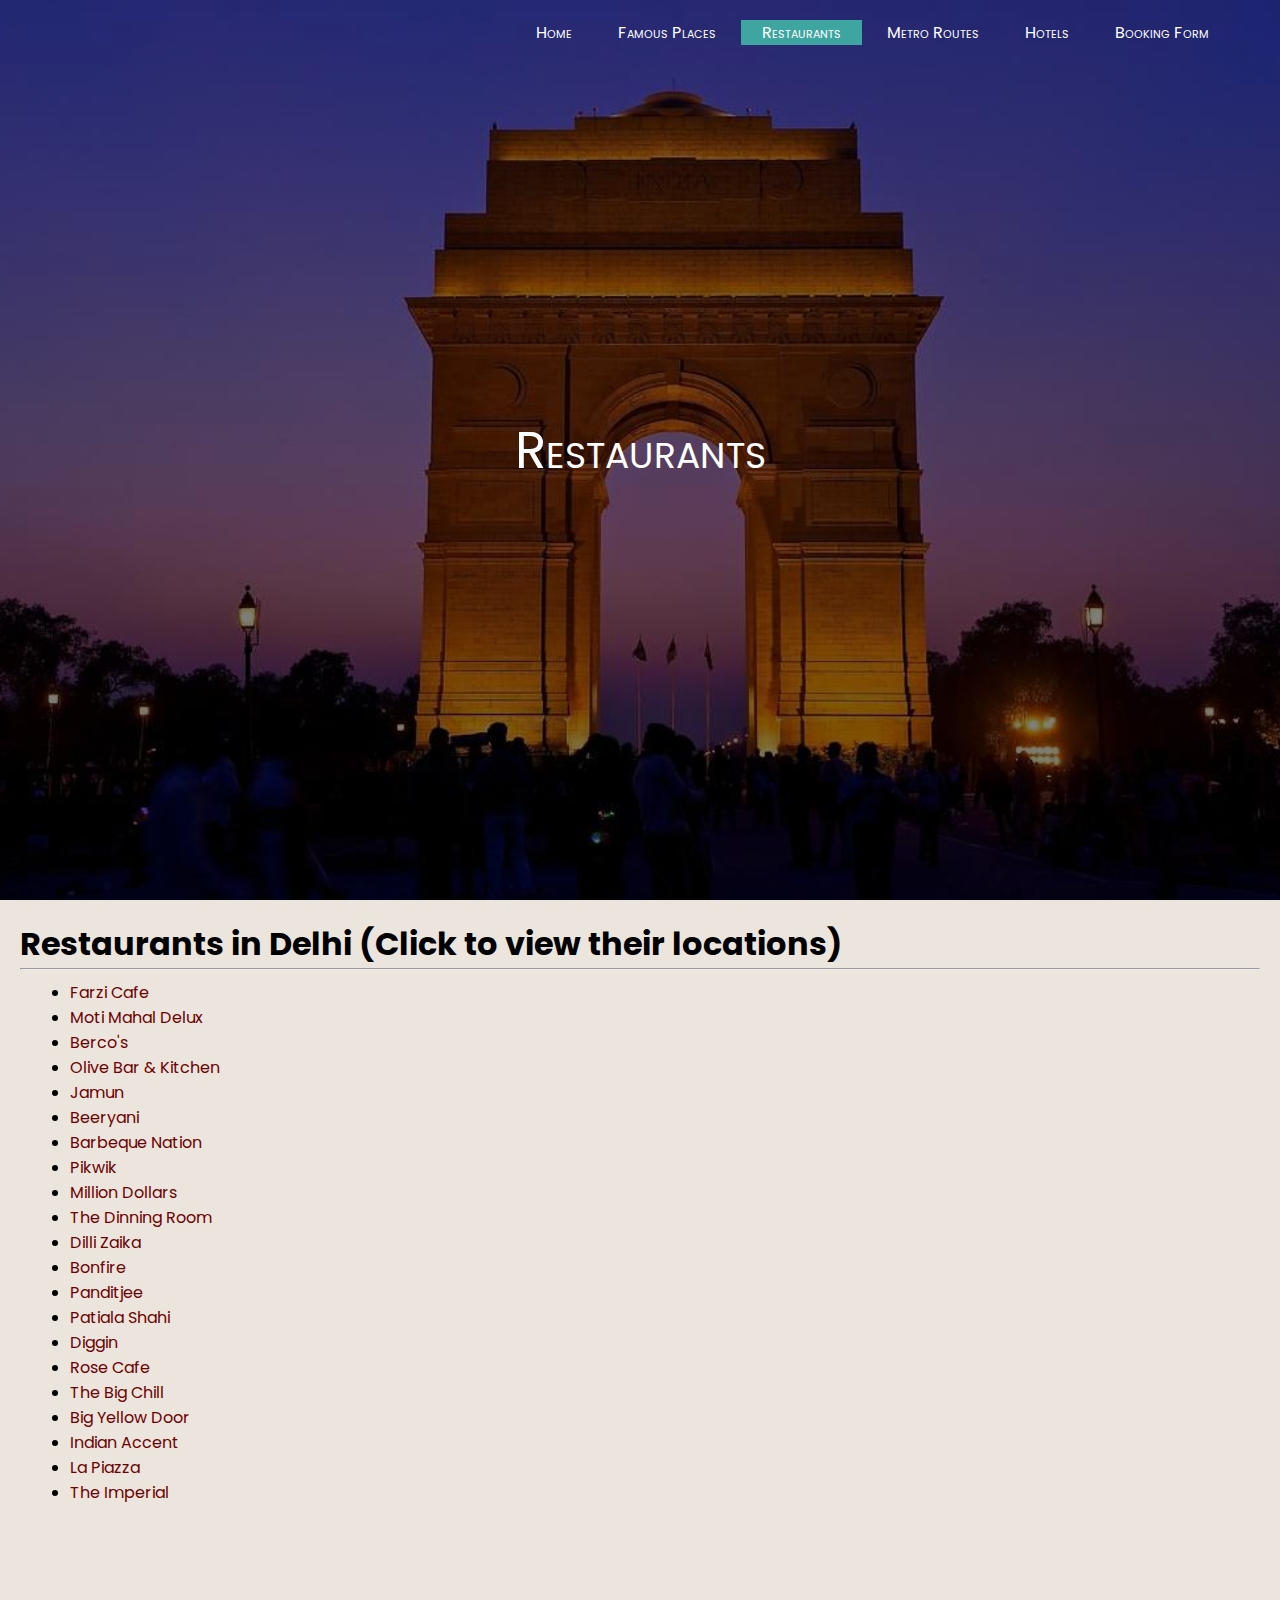
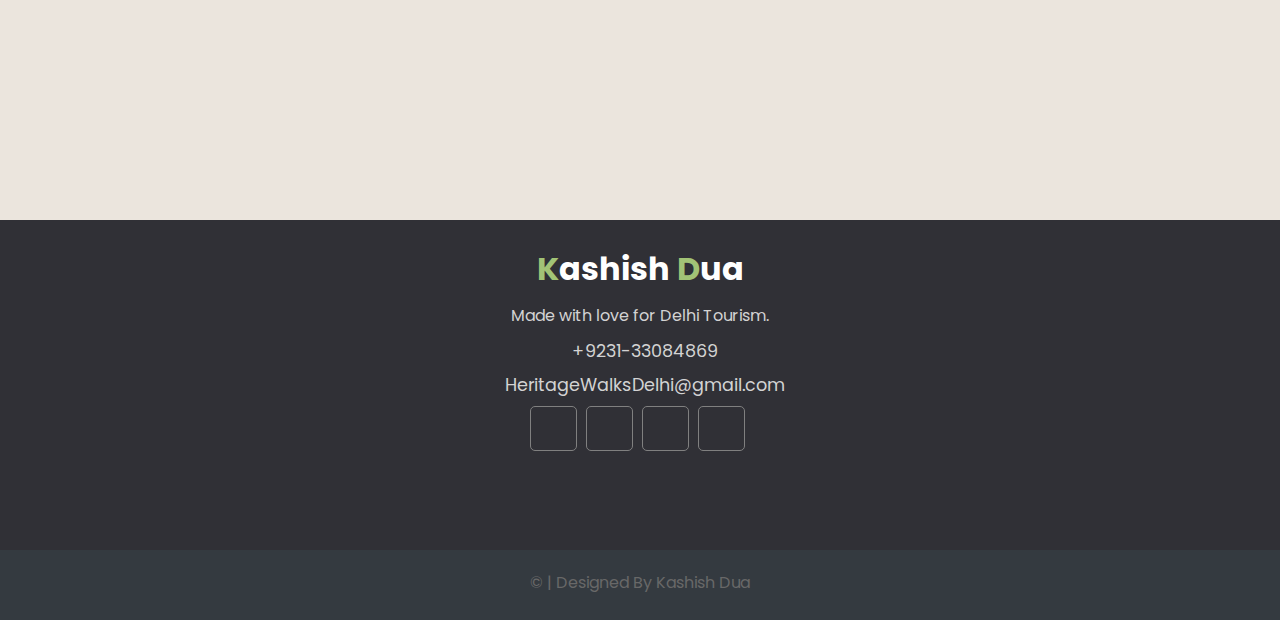
<file: restaurants.html>
<!DOCTYPE html>
<html lang="en">
  <head>
    <link
      href="https://fonts.googleapis.com/css2?family=Poppins:wght@500&display=swap"
      rel="stylesheet"
    />
    <link
      rel="stylesheet"
      href="https://pro.fontawesome.com/releases/v5.10.0/css/all.css"
      integrity="sha384-AYmEC3Yw5cVb3ZcuHtOA93w35dYTsvhLPVnYs9eStHfGJvOvKxVfELGroGkvsg+p"
      crossorigin="anonymous"
    />
    <meta charset="UTF-8" />
    <meta name="viewport" content="width=device-width, initial-scale=1.0" />
    <link rel="stylesheet" href="css/style.css" type="text/css" />
    <title>Restaurants in Delhi</title>
  </head>

  <body>
    <!-- Header and Nav -->
    <header>
      <nav>
        <div class="main">
          <ul class="main-list">
            <li class="main-list-item"><a href="index.html">Home</a></li>
            <li class="main-list-item">
              <a href="famousplaces.html">Famous Places</a>
            </li>
            <li class="active main-list-item">
              <a href="restaurants.html">Restaurants</a>
            </li>
            <li class="main-list-item"><a href="MetroRoutes.html">Metro Routes</a></li>
            <li class="main-list-item">
              <a href="hotel.html">Hotels</a>
            </li>
            <li class="main-list-item">
              <a href="bookingform.html">Booking Form</a>
          </ul>
        </div>
      </nav>
      <!-- // Header and Nav -->

      <!-- Title heading -->
      <div class="title">
        <span class="heading">Restaurants</span>
      </div>
    </header>
    <!-- // Title heading -->

    <!-- Restaurants -->
    <div class="page-wrapper">
      <main>
        <div class="history">
          <h1 class="history-heading1">
            Restaurants in Delhi (Click to view their locations)
          </h1>
          <hr />
          <!-- Restaurants list -->

          <ul class="history-list restaurants">
            <li>
              <a
                class="restaurants-link"
                href="https://www.google.com/maps/place/Farzi+Cafe/@26.919681,75.7926064,17z/data=!3m1!4b1!4m5!3m4!1s0x396db3f7ee74fed5:0x692bc0161d7f806b!8m2!3d26.919681!4d75.7947951"
              >
                Farzi Cafe</a
              >
            </li>
            <li>
              <a
                class="restaurants-link"
                href="https://www.google.com/maps/place/Moti+Mahal+Delux/@28.6032229,77.0238577,11z/data=!4m8!1m2!2m1!1smoti+mahal+delux+delhi!3m4!1s0x390ce22d40000001:0x347eb9fe9a178e44!8m2!3d28.56845!4d77.2191869"
              >
               Moti Mahal Delux</a
              >
            </li>
            <li>
              <a
                class="restaurants-link"
                href="https://www.google.com/maps/place/Berco's/@28.632101,77.2190437,17z/data=!3m1!4b1!4m5!3m4!1s0x390cfd481edf07b5:0x6593e003928ebf4c!8m2!3d28.632101!4d77.2212324"
              >
               Berco's</a
              >
            </li>
            <li>
              <a
                class="restaurants-link"
                href="https://www.google.com/maps/place/Olive+Bar+%26+Kitchen/@28.5257701,77.1819424,17z/data=!3m1!4b1!4m8!3m7!1s0x390ce2f15b20d0fd:0xaaa8607911b1bdf!5m2!4m1!1i2!8m2!3d28.5257701!4d77.1841311"
              >
               Olive Bar & Kitchen</a
              >
            </li>
            <li>
              <a
                class="restaurants-link"
                href="https://www.google.com/maps/place/JAMUN/@28.5846638,77.2210215,17z/data=!3m1!4b1!4m5!3m4!1s0x390ce2f3e2bd40c7:0x7395fcb50e5c9603!8m2!3d28.5846638!4d77.2232102"
              >
               Jamun</a
              >
            </li>
            <li>
              <a
                class="restaurants-link"
                href="https://www.google.com/maps/place/Beeryani/@28.5466883,77.1944392,17z/data=!3m1!4b1!4m5!3m4!1s0x390ce2098f2f12e7:0x50460f2e7671ef1c!8m2!3d28.5466883!4d77.1966279"
              >
               Beeryani</a
              >
            </li>
            <li>
              <a
                class="restaurants-link"
                href="https://www.google.com/maps/place/Barbeque+Nation+-+Delhi+-+Pitampura/@28.6922582,77.1494401,17z/data=!3m1!4b1!4m5!3m4!1s0x390d02335d6b032b:0x52a72eb126890b70!8m2!3d28.6922582!4d77.1516288"
              >
               Barbeque Nation</a
              >
            </li>
            <li>
              <a
                class="restaurants-link"
                href="https://www.google.com/maps/place/Pikwik+Since+1991+(Rohini)/@28.6982616,77.1137513,17z/data=!3m1!4b1!4m5!3m4!1s0x390d03e492ddb2ad:0x6ca83492e100742d!8m2!3d28.6982616!4d77.11594"
              >
               Pikwik</a
              >
            </li>
            <li>
              <a
                class="restaurants-link"
                href="https://www.google.com/maps/place/Million+Dollar/@28.6912443,77.1470704,17z/data=!3m1!4b1!4m5!3m4!1s0x390d0234a88795b1:0x912e87cff1c9910f!8m2!3d28.6912443!4d77.1492591"
              >
               Million Dollars</a
              >
            </li>
            <li>
              <a
                class="restaurants-link"
                href="https://www.google.com/maps/place/The+Dinning+Room/@28.6929,77.1984744,17z/data=!3m1!4b1!4m5!3m4!1s0x390cfd25d69ce333:0x114abf061a045b31!8m2!3d28.6929!4d77.2006631"
              >
               The Dinning Room </a
              >
            </li>
            <li>
              <a
                class="restaurants-link"
                href="https://www.google.com/maps/place/Dilli+Zaika/@28.689646,77.1577763,17z/data=!3m1!4b1!4m5!3m4!1s0x390d02378095a5e7:0xc2a2a251a2b20db5!8m2!3d28.689646!4d77.159965"
              >
               Dilli Zaika </a
              >
            </li>
            <li>
              <a
                class="restaurants-link"
                href="https://www.google.com/maps/place/Bonfire/@28.7319645,77.1213225,17z/data=!3m1!4b1!4m5!3m4!1s0x390d01d72fa88ce1:0xd7943353ed293e9!8m2!3d28.7319645!4d77.1235112"
              >
              Bonfire </a
              >
            </li>
            <li>
              <a
                class="restaurants-link"
                href="https://www.google.com/maps/place/Panditjee/@28.7060042,77.1086902,17z/data=!3m1!4b1!4m5!3m4!1s0x390d0156338a337d:0x759020a032af81b8!8m2!3d28.7060042!4d77.1108789"
              >
              Panditjee </a
              >
            </li>
            <li>
              <a
                class="restaurants-link"
                href="https://www.google.com/maps/place/PATIALA+SHAHI+CHICKEN+CORNER/@28.6990726,77.102257,17z/data=!3m1!4b1!4m5!3m4!1s0x390d03dfaf66d06b:0x258a163ba3d49392!8m2!3d28.6990726!4d77.1044457"
              >
              Patiala Shahi </a
              >
            </li>
            <li>
              <a
                class="restaurants-link"
                href="https://www.google.com/maps/place/Diggin+Cafe/@28.5951606,77.1959851,17z/data=!3m1!4b1!4m5!3m4!1s0x390ce29e8cfa84b5:0x923a697eca1c1a80!8m2!3d28.5951606!4d77.1981738"
              >
              Diggin </a
              >
            </li>
            <li>
              <a
                class="restaurants-link"
                href="https://www.google.com/maps/place/Rose+Cafe/@28.517792,77.1960994,17z/data=!3m1!4b1!4m5!3m4!1s0x390ce1e407a7bc3f:0xe4daa7dba1c7f579!8m2!3d28.517792!4d77.1982881"
              >
              Rose Cafe </a
              >
            </li>
            <li>
              <a
                class="restaurants-link"
                href="https://www.google.com/maps/place/The+Big+Chill+Cafe/@28.552701,77.2400373,17z/data=!3m1!4b1!4m5!3m4!1s0x390ce3cb05555555:0x23476b6c5d60c7d0!8m2!3d28.552701!4d77.242226"
              >
              The Big Chill </a
              >
            </li>
            <li>
              <a
                class="restaurants-link"
                href="https://www.google.com/maps/place/Big+Yellow+Door/@28.6951619,77.2019902,17z/data=!3m1!4b1!4m5!3m4!1s0x390cfdf2475abc61:0xb97e25af4c7d10ca!8m2!3d28.6951619!4d77.2041789"
              >
               Big Yellow Door</a
              >
            </li>
            <li>
              <a
                class="restaurants-link"
                href="https://www.google.com/maps/place/Indian+Accent/@28.5918336,77.2360337,17z/data=!3m1!4b1!4m5!3m4!1s0x390cfd309eebed77:0xfd133b52e7612c26!8m2!3d28.5918336!4d77.2382224"
              >
               Indian Accent</a
              >
            </li>
            <li>
              <a
                class="restaurants-link"
                href="https://www.google.com/maps/place/La+Piazza/@28.569103,77.1828874,17z/data=!3m1!4b1!4m5!3m4!1s0x390d1d84820e54e1:0xe97e2e19f53ed74f!8m2!3d28.569103!4d77.1850761"
              >
               La Piazza</a
              >
            </li>
            <li>
              <a
                class="restaurants-link"
                href="https://www.google.com/maps/place/The+Imperial+New+Delhi/@28.6250178,77.2160389,17z/data=!3m1!4b1!4m8!3m7!1s0x390cfd35eb02e477:0xce8f437dbb2d6ca9!5m2!4m1!1i2!8m2!3d28.6250178!4d77.2182276"
              >
               The Imperial</a
              >
            </li>
          </ul>

          <!-- // Restaurants list -->
        </div>
      </main>
    </div>
    <!-- // Restaurants -->

    <!-- Footer -->
    <footer>
      <div class="footer">
        <div class="footer-content">
          <div class="footer-section about">
            <h1 class="logo-text">
              <span class="logo-span">K</span>ashish
              <span class="logo-span">D</span>ua
            </h1>
            <p class="footer-para">
              Made with love for Delhi Tourism.
            </p>
            <div class="contact">
              <span><i class="fas fa-phone"></i>&nbsp; +9231-33084869</span>
              <span
                ><i class="fas fa-envelope"></i>&nbsp;
                HeritageWalksDelhi@gmail.com</span
              >
            </div>
            <div class="socials">
              <a
                href="https://www.facebook.com/profile.php?id=100041078220896"
                target="_blank"
                ><i class="fab fa-facebook"></i
              ></a>
              <a
                href="https://www.linkedin.com/in/junaid-qureshi-34a180194/"
                target="_blank"
                ><i class="fab fa-linkedin"></i
              ></a>
              <a href="https://twitter.com/Junaid084869/" target="_blank"
                ><i class="fab fa-twitter"></i
              ></a>
              <a href="https://github.com/qjunaid623/" target="_blank"
                ><i class="fab fa-github"></i
              ></a>
            </div>
          </div>
        </div>
        <div class="footer-bottom">
          &copy; | Designed By Kashish Dua
        </div>
      </div>
    </footer>
    <!-- // Footer -->
  </body>
</html>
</file>
<file: css/style.css>
* {
  margin: 0;
  padding: 0;
  font-family: "Poppins", sans-serif;
}

html,
body {
  height: 100%;
  background-color: #ebe5dd;
}

/* HEADER */

.main {
  margin: auto;
  max-width: 1200px;
}

header {
  background-image: linear-gradient(rgba(0, 0, 0, 0.5), rgba(0, 0, 0, 0.5)),
    url(../images/heroimg.jpg);
  height: 100vh;
  background-size: cover;
  background-position: center;
}

/* NAVIGATION */
.main-list {
  float: right;
  font-variant: small-caps;
  list-style-type: none;
  margin-top: 20px;
  margin-right: 10px;
}

/* Responsive layout */
@media screen and (max-width: 1000px) {
  .main-list {
    font-size: 17px;
  }
}

@media screen and (max-width: 800px) {
  .main-list {
    font-size: 12px;
  }
}

@media screen and (max-width: 650px) {
  .main-list {
    font-size: 7px;
    font-weight: bold;
  }
}

.main-list-item {
  display: inline-block;
}

.main-list-item a {
  text-decoration: none;
  color: white;
  border: 1px solid transparent;
  padding: 5px 20px;
  transition: 0.7s ease;
}

.main-list-item a:hover {
  background-color: rgb(63, 165, 160);
}

.active {
  background-color: rgb(63, 165, 160);
}

.history-list {
  margin-left: 40px;
}

.history-list a {
  text-decoration: none;
}
/* TITLE */
.title {
  position: absolute;
  top: 50%;
  left: 50%;
  transform: translate(-50%, -50%);
}

.heading {
  color: white;
  font-size: 4vw;
  font-variant: small-caps;
}

/* MAIN CONTENT */
.page-wrapper {
  min-height: 100%;
}

/* HISTORY */
.history {
  margin: 20px;
}

.history-para {
  padding: 13px;
}

.history-heading2 {
  margin: 2px;
  padding-top: 20px;
}

/* IMAGE GALLERY */
.row {
  display: flex;
  flex-wrap: wrap;
  padding: 0 4px;
}

/* Create four equal columns that sits next to each other */
.column {
  flex: 20%;
  max-width: 20%;
  padding: 0 4px;
}

.column img {
  margin-top: 8px;
  vertical-align: middle;
  width: 100%;
}

/* Responsive layout - makes a two column-layout instead of four columns */
@media screen and (max-width: 800px) {
  .column {
    flex: 50%;
    max-width: 50%;
  }
}

/* Responsive layout - makes the two columns stack on top of each other instead of next to each other */
@media screen and (max-width: 600px) {
  .column {
    flex: 100%;
    max-width: 100%;
  }
}

/* FAMOUS PLACES PAGE */
/* IMAGE GALLERY */
.image-gallery {
  box-sizing: border-box;
  display: flex;
  flex-wrap: wrap;
  margin-left: 10%;
  margin-right: 10%;
}

.gallery {
  border: 1px solid #ccc;
}

.gallery img {
  width: 100%;
  height: auto;
}

.des {
  padding: 15px;
  text-align: center;
}

.responsive {
  margin-top: 10px;
  padding: 0 7px;
  width: 290px;
}

/* Restaurants Page */
.restaurants {
  padding: 10px;
}

.restaurants-link {
  color: #6e0101;
}

/* STOPS Page*/
.stops-link {
  color: blue;
}

/* Hospitals Page */

.hospitals-link {
  color: green;
}

/* FOOTER */
.footer {
  background: #303036;
  color: #d3d3d3;
  height: 400px;
  position: relative;
}

.footer .footer-bottom {
  background-color: #343a40;
  color: #686868;
  text-align: center;
  height: 50px;
  position: absolute;
  bottom: 0px;
  left: 0px;
  width: 100%;
  padding-top: 20px;
}

.footer .footer-content {
  height: 350px;
  display: flex;
}

.footer .footer-content .footer-section {
  flex: 1;
  padding: 25px;
}

.footer .footer-content h1 {
  color: white;
}

.footer-para {
  margin: 10px 0;
}

.footer .footer-content .about .contact span {
  display: block;
  margin-bottom: 8px;
  font-size: 1.1em;
}

.footer .footer-content .about .socials a {
  border: 1px solid gray;
  width: 45px;
  height: 38px;
  padding-top: 5px;
  margin-right: 5px;
  text-align: center;
  display: inline-block;
  font-size: 1.3em;
  text-decoration: none;
  color: #d3d3d3;
  border-radius: 5px;
  transition: all 0.3s;
}

.footer .footer-content .about .socials a:hover {
  color: white;
  border: 1px solid white;
  transition: all 0.3s;
}

.footer-section {
  text-align: center;
}

.logo-text {
  font-variant: initial;
}

.logo-text .logo-span {
  color: #a2c376;
}
/*Booking Form*/
body
{
  background-image: linear-gradient(rgba(0,0,0,0.5),rgba(0,0,0,0.5)),url(../images/heroimg.jpg);
  background-size: cover;
  background-position: center;
}
.booking-form-box
{
  max-width: 350px;
  border: 1px solid #ced4da;
  margin: 10% auto 0;
}
label{
  width:150px;
  display:inline-block;
}
input[type=submit]{
  margin-top:5px;
  width:242px;
  margin-left:153px;
  background-color:pink;
  border:solid 2px green;
}
textarea{
  vertical-align:middle;
}
</file>
